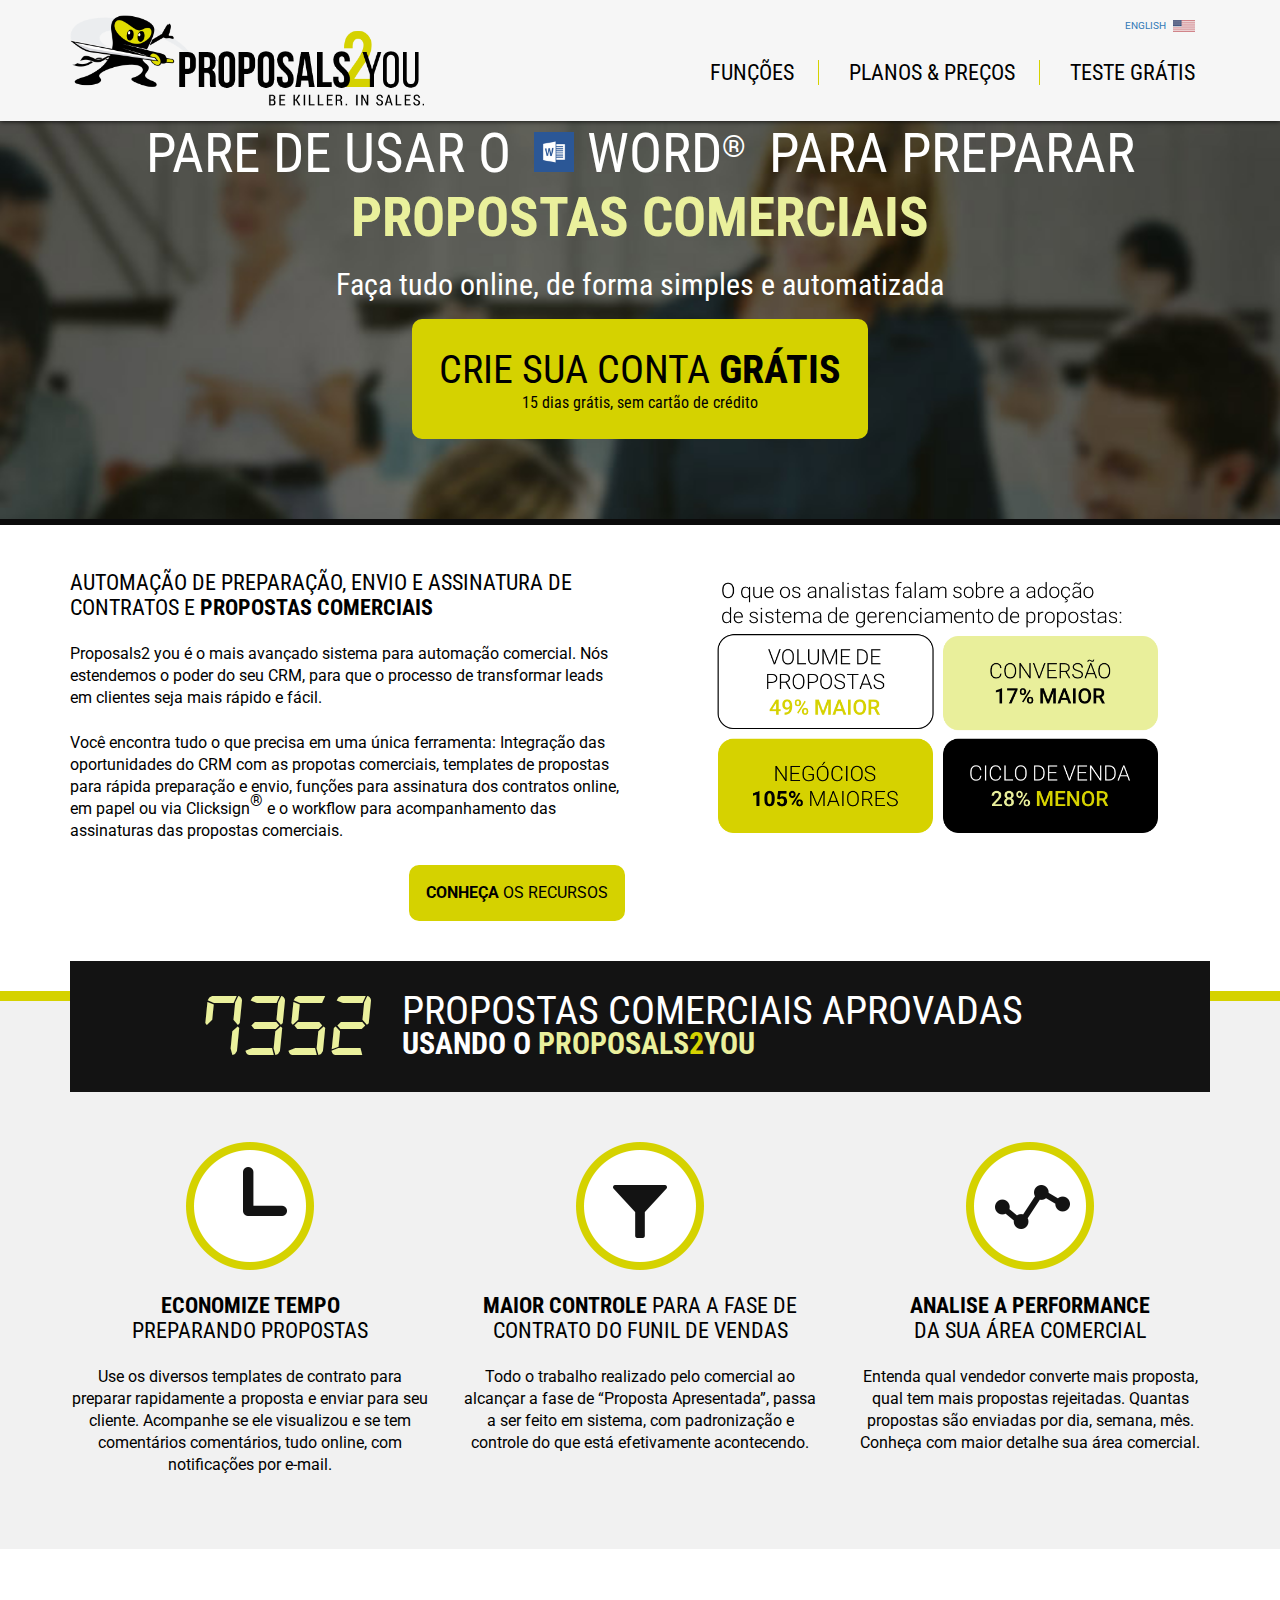
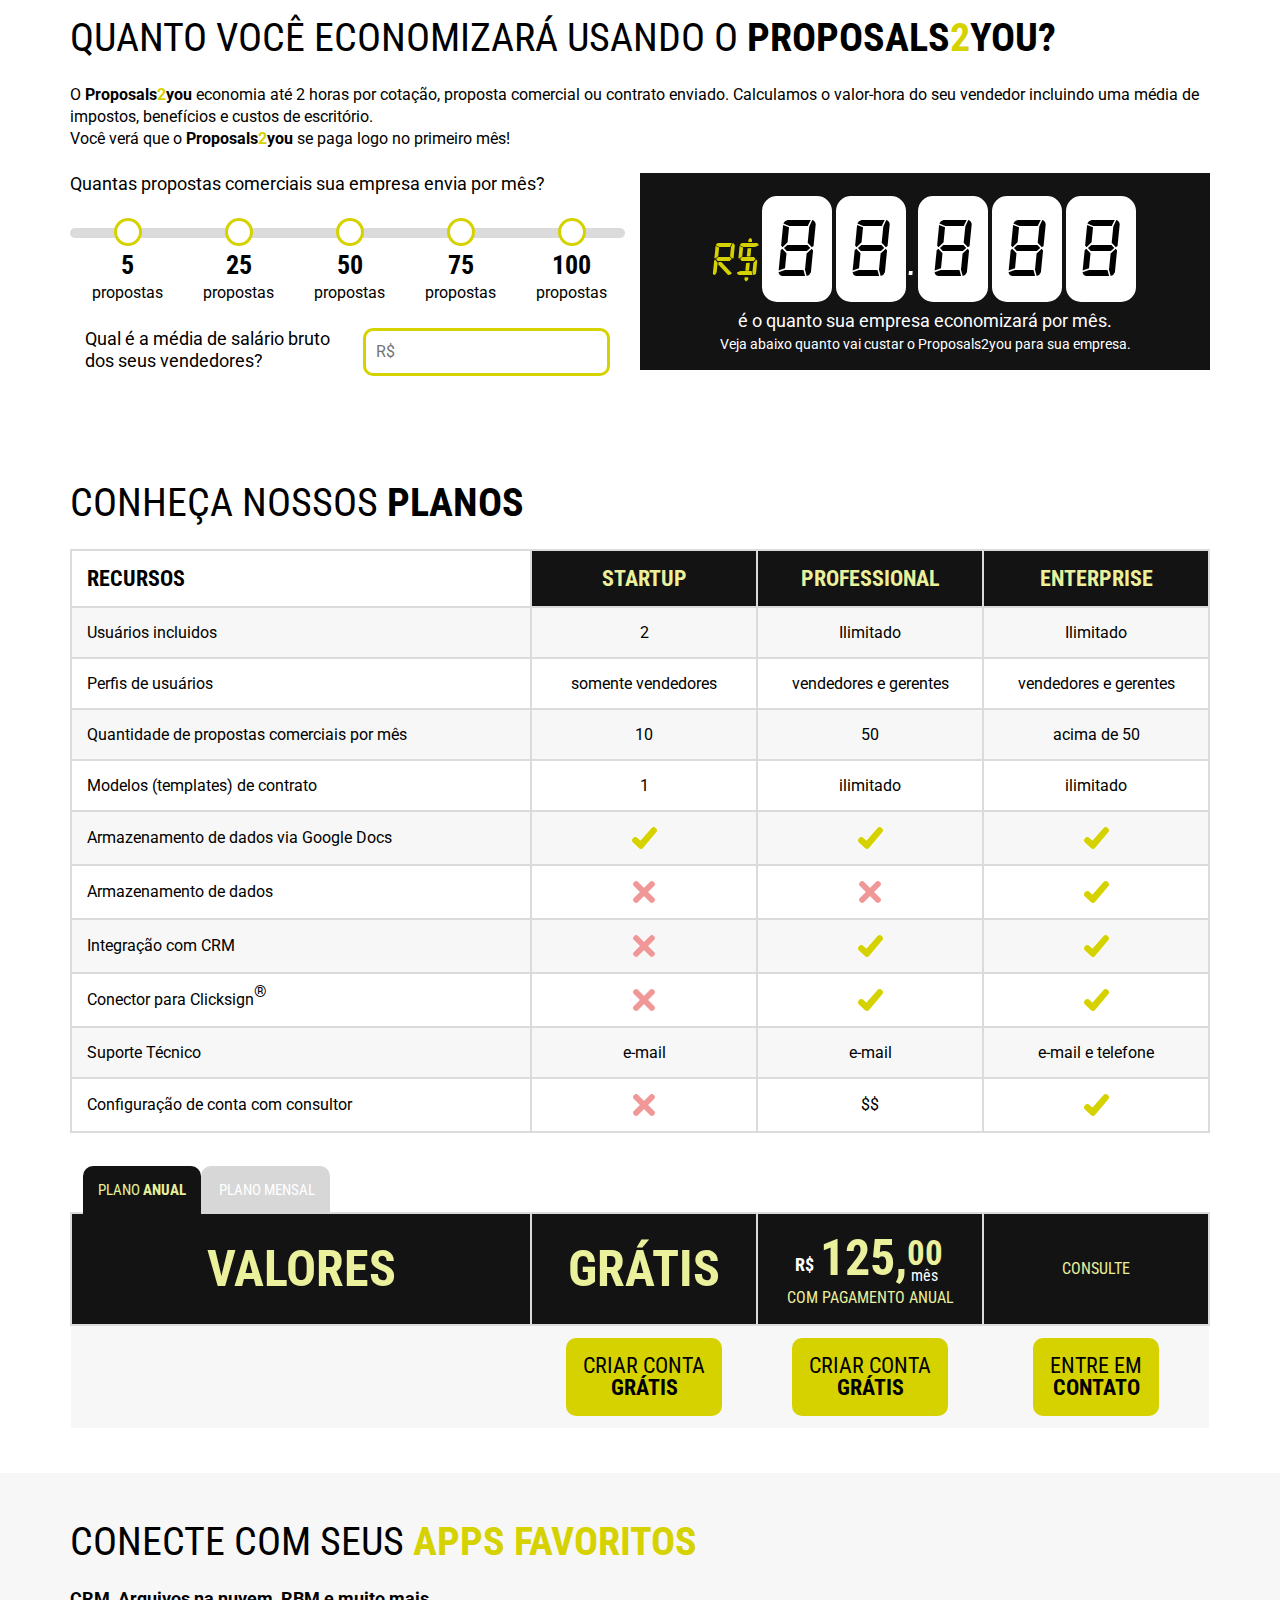
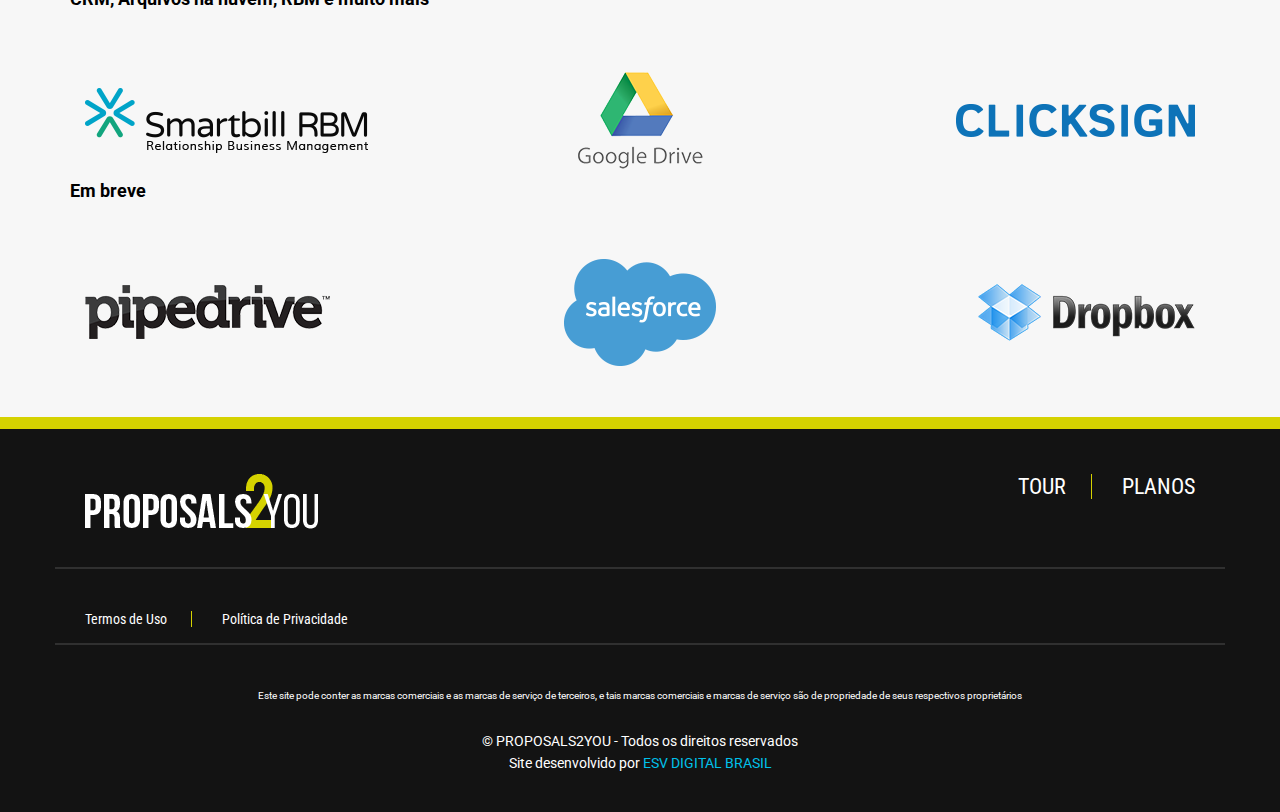
<file: index.html>
<!doctype html>
<html lang="pt-br">
<head>
<meta charset="utf-8">
<meta name="viewport" content="width=device-width, initial-scale=1.0">
<meta name="description" content="Pare de usar o Word para preparar contratos e propostas comerciais. Faça tudo online, de forma simples e automatizada">
<title>Proposals2You - Prepare e envia contratos online</title>
<link href="css/bootstrap.css" rel="stylesheet" media="screen">
<link href="css/estilo.css" rel="stylesheet" media="screen">
<link href='http://fonts.googleapis.com/css?family=Roboto+Condensed:400italic,700italic,400,700' rel='stylesheet' type='text/css'>
<link href='http://fonts.googleapis.com/css?family=Roboto:400,700' rel='stylesheet' type='text/css'>
<link rel="apple-touch-icon" sizes="57x57" href="apple-touch-icon-57x57.png">
<link rel="apple-touch-icon" sizes="60x60" href="apple-touch-icon-60x60.png">
<link rel="apple-touch-icon" sizes="72x72" href="apple-touch-icon-72x72.png">
<link rel="apple-touch-icon" sizes="76x76" href="apple-touch-icon-76x76.png">
<link rel="apple-touch-icon" sizes="114x114" href="apple-touch-icon-114x114.png">
<link rel="apple-touch-icon" sizes="120x120" href="apple-touch-icon-120x120.png">
<link rel="apple-touch-icon" sizes="144x144" href="apple-touch-icon-144x144.png">
<link rel="apple-touch-icon" sizes="152x152" href="apple-touch-icon-152x152.png">
<link rel="apple-touch-icon" sizes="180x180" href="apple-touch-icon-180x180.png">
<link rel="icon" type="image/png" href="favicon-32x32.png" sizes="32x32">
<link rel="icon" type="image/png" href="android-chrome-192x192.png" sizes="192x192">
<link rel="icon" type="image/png" href="favicon-96x96.png" sizes="96x96">
<link rel="icon" type="image/png" href="favicon-16x16.png" sizes="16x16">

<!-- TAG Google Analytics -->
<script>
  (function(i,s,o,g,r,a,m){i['GoogleAnalyticsObject']=r;i[r]=i[r]||function(){
  (i[r].q=i[r].q||[]).push(arguments)},i[r].l=1*new Date();a=s.createElement(o),
  m=s.getElementsByTagName(o)[0];a.async=1;a.src=g;m.parentNode.insertBefore(a,m)
  })(window,document,'script','//www.google-analytics.com/analytics.js','ga');

  ga('create', 'UA-65307701-1', 'auto');
  ga('send', 'pageview');

</script>

</head>

<body>
<div class="wrapper">
  <div class="topo col-xs-12">
    <div class="container deskOnly">
      <div class="row">
        <div class="col-xs-4">
          <h1><a href="index.html"><img class="img-responsive" src="img/proposals2you.png"></a></h1>
        </div>
        <div class="col-xs-8">
          <div class="col-xs-12 text-right">
             <p class="small10px bandeiras">   
            <a href="en/index.html"> ENGLISH <img src="img/eua-cor.png">  </a></p>
          </div>
          <div class="col-xs-12 text-right nav">
            <ul>

              <li class="noborder"><a href="funcoes.html">FUNÇÕES</a></li>
              <li><a href="planos.html">PLANOS & PREÇOS</a></li>
              <li><a href="http://desk.proposals2you.com" target="_blank">TESTE GRÁTIS</a></li>
            </ul>
          </div>
        </div>
      </div>
    </div>
    
<!-- Menu Mobile -->
  <div class="col-xs-12 text-center mobileHide">
            <ul class="menuMobile">
                <li class="dropdown">
                <a href="index.html#" class="dropdown-toggle" data-toggle="dropdown" role="button">MENU <span class="glyphicon glyphicon-menu-hamburger" aria-hidden="true"></span></a>
                    <ul class="dropdown-menu">
                    <li>
                      <a href="en/index.html"><img src="img/eua-cor.png"> ENGLISH</a></p></li>
                    <li><a href="index.html">HOME</a></li>
            		<li><a href="funcoes.html">TOUR</a></li>
           			<li><a href="planos.html">PLANOS</a></li>
                    </ul>
                </li>
            </ul>
    </div>
<!-- ^^ Fim menu mobile ^^ -->
    
  </div>
  
  <div class="destaque-banner">
    <div class="container bannerHome">
      <div class="banner text-center RobCond branco">
        <p class="big55px lineAuto">PARE DE USAR O <span class="msword"><img src="img/msword.png"> WORD<sup class="big30px">®</sup></span> PARA PREPARAR <strong class="creme">PROPOSTAS COMERCIAIS</strong></p>
        <p class="big30px top25">Faça tudo online, de forma simples e automatizada</p>
        <p class="top50 botao-banner lineAuto"><a href="http://desk.proposals2you.com"><span class="big40px">CRIE SUA CONTA <strong>GRÁTIS</strong></span><br>
          15 dias grátis, sem cartão de crédito</a></p>
      </div>
    </div>
  </div>
  <div class="conteudo-bloco1">
    <div class="container">
      <div class="row">
        <div class="col-sm-6">
          <h2 class="big22px">AUTOMAÇÃO DE PREPARAÇÃO, ENVIO E ASSINATURA DE CONTRATOS E <strong>PROPOSTAS COMERCIAIS</strong></h2>
          <p>Proposals2 you é o mais avançado sistema para automação comercial. Nós estendemos o poder do seu CRM, para que o processo de transformar leads em clientes seja mais rápido e fácil.</p>
          <p>Você encontra tudo o que precisa em uma única ferramenta: Integração das oportunidades do CRM com as propotas comerciais, templates de propostas para rápida preparação e envio, funções para assinatura dos contratos online, em papel ou via Clicksign<sup>®</sup> e o workflow para acompanhamento das assinaturas das propostas comerciais.</p>
          <div class="text-right centered respMobile">
            <p class="botao-banner botao-menor"><a href="funcoes.html"><strong>CONHEÇA</strong> OS RECURSOS</a></p>
          </div>
        </div>
        <div class="col-sm-6">
          <p><img class="img-responsive center-block" src="img/banner-home.png" width="450"></p>  
        </div>
      </div>
    </div>
    <div class="bloco-contador">
      <div class="container">
        <div class="row padding15">
          <div class="col-xs-12 contador-bg">
            <div class="col-md-2 col-md-offset-1">
              <p class="fonteDigital creme big90px contadorNumeral">7352</p>
            </div>
            <div class="col-md-8">
              <p class="big40px branco RobCond marginZero contadorProposta">PROPOSTAS COMERCIAIS APROVADAS <strong class="big30px">USANDO O <span class="creme">PROPOSALS<span class="amarelo">2</span>YOU</span></strong></p>
            </div>
          </div>
        </div>
        <div class="row">
          <div class="col-sm-4 blocos-3">
            <p><img src="img/relogio.png"></p>
            <h3 class="big22px"><strong>ECONOMIZE TEMPO</strong><br>
              PREPARANDO PROPOSTAS</h3>
            <p>Use os diversos templates de contrato para preparar rapidamente a proposta e enviar para seu cliente. Acompanhe se ele visualizou e se tem comentários comentários, tudo online, com notificações por e-mail.</p>
          </div>
          <div class="col-sm-4 blocos-3">
            <p><img src="img/funil.png"></p>
            <h3 class="big22px"><strong>MAIOR CONTROLE</strong> PARA A FASE DE CONTRATO DO FUNIL DE VENDAS</h3>
            <p>Todo o trabalho realizado pelo comercial ao alcançar a fase de “Proposta Apresentada”, passa a ser feito em sistema, com padronização e controle do que está efetivamente acontecendo.</p>
          </div>
          <div class="col-sm-4 blocos-3">
            <p><img src="img/grafico.png"></p>
            <h3 class="big22px"><strong>ANALISE A PERFORMANCE<br>
              </strong> DA SUA ÁREA COMERCIAL</h3>
            <p>Entenda qual vendedor converte mais proposta, qual tem mais propostas rejeitadas. Quantas propostas são enviadas por dia, semana, mês.  Conheça com maior detalhe sua área comercial.</p>
          </div>
        </div>
      </div>
    </div>
  </div>
  <div class="bloco-economia">
    <div class="container">
      <div class="row padding15">
        <h2 class="big40px">QUANTO VOCÊ ECONOMIZARÁ USANDO O <strong>PROPOSALS<span class="amarelo">2</span>YOU?</strong></h2>
        <p>O <strong>Proposals<span class="amarelo">2</span>you</strong> economia até 2 horas por cotação, proposta comercial ou contrato enviado. Calculamos o valor-hora do seu vendedor incluindo uma média de impostos, benefícios e custos de escritório.<br>
          Você verá que o <strong>Proposals<span class="amarelo">2</span>you</strong> se paga logo no primeiro mês!</p>
        <div class="col-md-6 noPleft">
          <p class="big18px">Quantas propostas comerciais sua empresa envia por mês?</p>
          <table width="100%" border="0" class="tabela-economia">
            <tr>
              <td align="center" class="pontaEsquerda"><p class="big14px;">
                  <input id="radio1" type="radio" name="radio" value="1">
                  <label for="radio1"><span><span></span></span><br>
                    <strong class="big26px RobCond">5</strong><br>
                    propostas</label>
                </p></td>
              <td align="center"><p class="big14px;">
                  <input id="radio2" type="radio" name="radio" value="2">
                  <label for="radio2"><span><span></span></span><br>
                    <strong class="big26px RobCond">25</strong><br>
                    propostas</label>
                </p></td>
              <td align="center"><p class="big14px;">
                  <input id="radio3" type="radio" name="radio" value="3">
                  <label for="radio3"><span><span></span></span><br>
                    <strong class="big26px RobCond">50</strong><br>
                    propostas</label>
                </p></td>
              <td align="center"><p class="big14px;">
                  <input id="radio4" type="radio" name="radio" value="4">
                  <label for="radio4"><span><span></span></span><br>
                    <strong class="big26px RobCond">75</strong><br>
                    propostas</label>
                </p></td>
              <td align="center" class="pontaDireita"><p class="big14px;">
                  <input id="radio5" type="radio" name="radio" value="5">
                  <label for="radio5"><span><span></span></span><br>
                    <strong class="big26px RobCond">100</strong><br>
                    propostas</label>
                </p></td>
            </tr>
          </table>
          <div class="row">
            <div class="col-md-6">
              <p class="big18px">Qual é a média de salário bruto dos seus vendedores?</p>
            </div>
            <div class="col-md-6">
              <p>
                <input id="valor" type="text" class="inputSalario" placeholder="R$">
              </p>
            </div>
          </div>
        </div>
        <div class="col-md-6 painelResultado text-center">
          <p class="big18px ">
          <p class="text-center fonteDigital"><span class="amarelo big50px">R$</span><span class="numPreco">8</span><span class="numPreco">8</span><span class="branco big50px">.</span><span class="numPreco">8</span><span class="numPreco">8</span><span class="numPreco">8</span></p>
          <p class="big18px branco noMargin">é o quanto sua empresa economizará por mês.<br>
            <span class="big14px ">Veja abaixo quanto vai custar o Proposals2you para sua empresa.</span></p>
        </div>
      </div>
    </div>
  </div>
  <div class="planos">
    <div class="container">
      <div class="row padding15">
        <h2 class="big40px">CONHEÇA NOSSOS <strong>PLANOS</strong></h2>
        <div class="mobileHide">
<table width="100%" border="0" class="planosMobileTable">
            <tr>
              <td colspan="2" align="center" valign="middle" bgcolor="#131313"><strong class="creme big22px">STARTUP</strong></td>
            </tr>
            <tr>
              <td width="50%" align="right" valign="middle"><strong>Usuários incluídos:</strong></td>
              <td width="50%" align="left" valign="middle">2</td>
            </tr>
            <tr>
              <td align="right" valign="middle" bgcolor="#F7F7F7"><strong>Perfis de usuários:</strong></td>
              <td align="left" valign="middle" bgcolor="#F7F7F7">somente vendedores</td>
            </tr>
            <tr>
              <td align="right" valign="middle"><strong>Quantidade de propostas comerciais enviadas por mês:</strong></td>
              <td align="left" valign="middle">10</td>
            </tr>
            <tr>
              <td align="right" valign="middle" bgcolor="#F7F7F7"><strong>Modelos (templates) de contrato:</strong></td>
              <td align="left" valign="middle" bgcolor="#F7F7F7">1</td>
            </tr>
            <tr>
              <td align="right" valign="middle"><strong>Armazenamento de dados via Google Docs:</strong></td>
              <td align="left" valign="middle"><img src="img/check.gif"></td>
            </tr>
            <tr>
              <td align="right" valign="middle" bgcolor="#F7F7F7"><strong>Armazenamento de dados:</strong></td>
              <td align="left" valign="middle" bgcolor="#F7F7F7"><img src="img/none.gif"></td>
            </tr>
            <tr>
              <td align="right" valign="middle"><strong>Integração com CRM:</strong></td>
              <td align="left" valign="middle"><img src="img/none.gif"></td>
            </tr>
            <tr>
              <td align="right" valign="middle" bgcolor="#F7F7F7"><strong>Conector para Clicksign:</strong></td>
              <td align="left" valign="middle" bgcolor="#F7F7F7"><img src="img/none.gif"></td>
            </tr>
            <tr>
              <td align="right" valign="middle"><strong>Suporte Técnico:</strong></td>
              <td align="left" valign="middle">e-mail</td>
            </tr>
            <tr>
             <td align="right" valign="middle" bgcolor="#F7F7F7"><strong>Configuração de conta com consultor:</strong></td>
             <td align="left" valign="middle" bgcolor="#F7F7F7"><img src="img/none.gif"></td>
            </tr>
            <tr>
              <td align="right" valign="middle" bgcolor="#F7F7F7"><strong><strong>PLANO MENSAL:</strong></strong></td>
              <td align="left" valign="middle" bgcolor="#F7F7F7"><strong>GRÁTIS</strong></td>
            </tr>
            <tr>
              <td colspan="2" align="center" valign="middle"><p class="botao-banner botao-menor big22px"><a href="http://desk.proposals2you.com">CRIAR CONTA <strong>GRÁTIS</strong></a></p></td>
            </tr>
          </table>
          <br>
          <table width="100%" border="0" class="planosMobileTable">
            <tr>
              <td colspan="2" align="center" valign="middle" bgcolor="#131313"><strong class="creme big22px">PROFESSIONAL</strong></td>
            </tr>
            <tr>
              <td width="50%" align="right" valign="middle"><strong>Usuários incluídos:</strong></td>
              <td width="50%" align="left" valign="middle">ilimitado</td>
            </tr>
            <tr>
              <td align="right" valign="middle" bgcolor="#F7F7F7"><strong>Perfis de usuários:</strong></td>
              <td align="left" valign="middle" bgcolor="#F7F7F7">somente vendedores e gerentes</td>
            </tr>
            <tr>
              <td align="right" valign="middle"><strong>Quantidade de propostas comerciais enviadas por mês:</strong></td>
              <td align="left" valign="middle">50</td>
            </tr>
            <tr>
              <td align="right" valign="middle" bgcolor="#F7F7F7"><strong>Modelos (templates) de contrato:</strong></td>
              <td align="left" valign="middle" bgcolor="#F7F7F7">ilimitado</td>
            </tr>
            <tr>
              <td align="right" valign="middle"><strong>Armazenamento de dados via Google Docs:</strong></td>
              <td align="left" valign="middle"><img src="img/check.gif"></td>
            </tr>
            <tr>
              <td align="right" valign="middle" bgcolor="#F7F7F7"><strong>Armazenamento de dados:</strong></td>
              <td align="left" valign="middle" bgcolor="#F7F7F7"><img src="img/none.gif"></td>
            </tr>
            <tr>
              <td align="right" valign="middle"><strong>Integração com CRM:</strong></td>
              <td align="left" valign="middle"><img src="img/check.gif"></td>
            </tr>
            <tr>
              <td align="right" valign="middle" bgcolor="#F7F7F7"><strong>Conector para Clicksign:</strong></td>
              <td align="left" valign="middle" bgcolor="#F7F7F7"><img src="img/check.gif"></td>
            </tr>
            <tr>
              <td align="right" valign="middle"><strong>Suporte Técnico:</strong></td>
              <td align="left" valign="middle">e-mail</td>
            </tr>
            <tr>
             <td align="right" valign="middle" bgcolor="#F7F7F7"><strong>Configuração de conta com consultor:</strong></td>
             <td align="left" valign="middle"bgcolor="#F7F7F7">$$</td>
            </tr>
            <tr>
              <td align="right" valign="middle"><strong><strong>PLANO ANUAL:</strong></strong></td>
              <td align="left" valign="middle"><strong>R$ 125,00 / mês com pagamento anual</strong></td>
            </tr>
            <tr>
              <td align="right" valign="middle" bgcolor="#F7F7F7"><strong><strong>PLANO MENSAL:</strong></strong></td>
              <td align="left" valign="middle" bgcolor="#F7F7F7"><strong>R$ 150,00 / mês com pagamento mensal</strong></td>
            </tr>
            <tr>
              <td colspan="2" align="center" valign="middle"><p class="botao-banner botao-menor big22px"><a href="http://desk.proposals2you.com">CRIAR CONTA <strong>GRÁTIS</strong></a></p></td>
            </tr>

          </table>
          <br>
          <table width="100%" border="0" class="planosMobileTable">
            <tr>
              <td colspan="2" align="center" valign="middle" bgcolor="#131313"><strong class="creme big22px">ENTERPRISE</strong></td>
            </tr>
            <tr>
              <td width="50%" align="right" valign="middle"><strong>Usuários incluídos:</strong></td>
              <td width="50%" align="left" valign="middle">ilimitado</td>
            </tr>
            <tr>
              <td align="right" valign="middle" bgcolor="#F7F7F7"><strong>Perfis de usuários:</strong></td>
              <td align="left" valign="middle" bgcolor="#F7F7F7">somente vendedores e gerentes</td>
            </tr>
            <tr>
              <td align="right" valign="middle"><strong>Quantidade de propostas comerciais enviadas por mês:</strong></td>
              <td align="left" valign="middle">acima de 50</td>
            </tr>
            <tr>
              <td align="right" valign="middle" bgcolor="#F7F7F7"><strong>Modelos (templates) de contrato:</strong></td>
              <td align="left" valign="middle" bgcolor="#F7F7F7">ilimitado</td>
            </tr>
            <tr>
              <td align="right" valign="middle"><strong>Armazenamento de dados via Google Docs:</strong></td>
              <td align="left" valign="middle"><img src="img/check.gif"></td>
            </tr>
            <tr>
              <td align="right" valign="middle" bgcolor="#F7F7F7"><strong>Armazenamento de dados:</strong></td>
              <td align="left" valign="middle" bgcolor="#F7F7F7"><img src="img/check.gif"></td>
            </tr>
            <tr>
              <td align="right" valign="middle"><strong>Integração com CRM:</strong></td>
              <td align="left" valign="middle"><img src="img/check.gif"></td>
            </tr>
            <tr>
              <td align="right" valign="middle" bgcolor="#F7F7F7"><strong>Conector para Clicksign:</strong></td>
              <td align="left" valign="middle" bgcolor="#F7F7F7"><img src="img/check.gif"></td>
            </tr>
            <tr>
              <td align="right" valign="middle"><strong>Suporte Técnico:</strong></td>
              <td align="left" valign="middle">e-mail e telefone</td>
            </tr>
            <tr>
             <td align="right" valign="middle" bgcolor="#F7F7F7"><strong>Configuração de conta com consultor:</strong></td>
              <td align="left" valign="middle"><img src="img/check.gif"></td>
            </tr>
            <tr>
              <td align="right" valign="middle"><strong><strong>PLANO ANUAL:</strong></strong></td>
              <td align="left" valign="middle"><strong>CONSULTE</strong></td>
            </tr>
            
            <tr>
              <td colspan="2" align="center" valign="middle"><p class="botao-banner botao-menor big22px"><a href="mailto:sales@proposals2you.com?Subject=Gostaria de obter informações sobre o plano Enterprise">ENTRE EM <strong>CONTATO</strong></a></p></td>
            </tr>
          </table>
        </div>

         <table width="100%" border="0" class="tabelaPlanos deskOnly">
          <tr class="RobCond big22px">
            <td><strong >RECURSOS</strong></td>
            <td width="226" align="center" bgcolor="#131313"><strong class="creme">STARTUP</strong></td>
            <td width="226" align="center" bgcolor="#131313"><strong class="creme">PROFESSIONAL</strong></td>
            <td width="226" align="center" bgcolor="#131313"><strong class="creme">ENTERPRISE</strong></td>
          </tr>
          <tr>
            <td bgcolor="#F7F7F7">Usuários incluidos</td>
            <td align="center" bgcolor="#F7F7F7">2</td>
            <td align="center" bgcolor="#F7F7F7">Ilimitado</td>
            <td align="center" bgcolor="#F7F7F7">Ilimitado</td>
          </tr>
          <tr>
            <td>Perfis de usuários</td>
            <td align="center">somente vendedores</td>
            <td align="center">vendedores e gerentes</td>
            <td align="center">vendedores e gerentes</td>
          </tr>
          <tr>
            <td bgcolor="#F7F7F7">Quantidade de propostas comerciais por mês</td>
            <td align="center" bgcolor="#F7F7F7">10</td>
            <td align="center" bgcolor="#F7F7F7">50</td>
            <td align="center" bgcolor="#F7F7F7">acima de 50</td>
          </tr>
          <tr>
            <td>Modelos (templates) de contrato</td>
            <td align="center">1</td>
            <td align="center">ilimitado</td>
            <td align="center">ilimitado</td>
          </tr>
          <tr>
            <td bgcolor="#F7F7F7">Armazenamento de dados via Google Docs</td>
            <td align="center" bgcolor="#F7F7F7"><img src="img/check.gif"></td>
            <td align="center" bgcolor="#F7F7F7"><img src="img/check.gif"></td>
             <td align="center" bgcolor="#F7F7F7"><img src="img/check.gif"></td>
          </tr>
          <tr>
            <td>Armazenamento de dados</td>
            <td align="center"><img src="img/none.gif"></td>
            <td align="center"><img src="img/none.gif"></td>
            <td align="center"><img src="img/check.gif"></td>
          </tr>

          <tr>
            <td bgcolor="#F7F7F7">Integração com CRM</td>
            <td align="center" bgcolor="#F7F7F7"><img src="img/none.gif"></td>
            <td align="center" bgcolor="#F7F7F7"><img src="img/check.gif"></td>
            <td align="center" bgcolor="#F7F7F7"><img src="img/check.gif"></td>
          </tr>
          <tr>
            <td>Conector para Clicksign<sup>®</sup></td>
            <td align="center"><img src="img/none.gif"></td>
            <td align="center"><img src="img/check.gif"></td>
            <td align="center"><img src="img/check.gif"></td>
          </tr>          
          <tr>
            <td bgcolor="#F7F7F7">Suporte Técnico</td>
            <td align="center" bgcolor="#F7F7F7">e-mail</td>
            <td align="center" bgcolor="#F7F7F7">e-mail</td>
            <td align="center" bgcolor="#F7F7F7">e-mail e telefone</td>
          </tr>
          <tr>
            <td>Configuração de conta com consultor</td>
            <td align="center"><img src="img/none.gif"></td>
            <td align="center">$$</td>
            <td align="center"><img src="img/check.gif"></td>
          </tr>
        </table>
      </div>
    </div>
  </div>
  <div class="plano-selecao">
    <div class="container">
      <div class="row padding15">
      <table width="100%" border="0" class="tabelaPlanos deskOnly">
          <tr class="RobCond big22px">
            <td valign="bottom" class="tableSemBorda"><a id="planoAnual" class="aba-ativa" href="index.html#null">PLANO <strong>ANUAL</strong></a><a id="planoMensal" class="aba-inativa" href="index.html#null"> PLANO MENSAL</a></td>
            <td class="tableSemBorda" width="226" align="center" bgcolor="#FFFFFF">&nbsp;</td>
            <td class="tableSemBorda" width="226" align="center" bgcolor="#FFFFFF">&nbsp;</td>
            <td class="tableSemBorda"width="226" align="center" bgcolor="#FFFFFF">&nbsp;</td>
          </tr>
          <tr class="RobCond creme tabAnual">
            <td align="center" valign="middle" bgcolor="#131313"><p class="big50px lineAuto noMargin"><strong>VALORES</strong></p></td>
            <td align="center" valign="middle" bgcolor="#131313"><p class="big50px lineAuto noMargin"><strong>GRÁTIS</strong></p></td>
            <td bgcolor="#131313" class="espacoPreco"><div class="blocoPreco">
                <p class="lineAuto noMargin"><span class="reais">R$</span><span class="preço">125,</span><span class="centavos">00</span><span class="mes">mês</span></p>
              </div>
              <p class="text-center noMargin">COM PAGAMENTO ANUAL</p></td>
            <td bgcolor="#131313" class="espacoPreco"><div class="blocoPreco2">
                <p class="text-center noMargin"><span></span>CONSULTE</span></p>
              </div>
              </td>
          </tr>
          <tr class="RobCond creme tabMensal">
            <td align="center" valign="middle" bgcolor="#131313"><p class="big50px lineAuto noMargin"><strong>VALORES</strong></p></td>
            <td align="center" valign="middle" bgcolor="#131313"><p class="big50px lineAuto noMargin"><strong>GRÁTIS</strong></p></td>
            <td bgcolor="#131313" class="espacoPreco"><div class="blocoPreco">
                <p class="lineAuto noMargin"><span class="reais">R$</span><span class="preço">150,</span><span class="centavos">00</span><span class="mes">mês</span></p>
              </div>
              <p class="text-center noMargin">COM PAGAMENTO MENSAL</p></td>
            <td bgcolor="#131313" class="espacoPreco"><div class="blocoPreco2">
                 <p class="text-center noMargin"><span></span>CONSULTE</span></p>
              </div>
              </td>
          </tr>
          <tr class="RobCond creme tabAnual">
            <td align="center" bgcolor="#f7f7f7" class="tableSemBorda">&nbsp;</td>
            <td align="center" bgcolor="#f7f7f7" class="tableSemBorda"><p class="botao-banner botao-menor big22px"><a href="http://desk.proposals2you.com">CRIAR CONTA <br>
                <strong>GRÁTIS</strong></a></p></td>
            <td align="center" bgcolor="#f7f7f7" class="tableSemBorda"><p class="botao-banner botao-menor big22px"><a href="http://desk.proposals2you.com">CRIAR CONTA <br>
                <strong>GRÁTIS</strong></a></p></td>
            <td align="center" bgcolor="#f7f7f7" class="tableSemBorda"><p class="botao-banner botao-menor big22px"><a href="mailto:sales@proposals2you.com?Subject=Gostaria de obter informações sobre o plano Enterprise">ENTRE EM<br>
                <strong>CONTATO</strong></a></p></td>
          </tr>
          <tr class="RobCond creme tabMensal">
            <td align="center" bgcolor="#f7f7f7" class="tableSemBorda">&nbsp;</td>
            <td align="center" bgcolor="#f7f7f7" class="tableSemBorda"><p class="botao-banner botao-menor big22px"><a href="http://desk.proposals2you.com">CRIAR CONTA <br>
                <strong>GRÁTIS</strong></a></p></td>
            <td align="center" bgcolor="#f7f7f7" class="tableSemBorda"><p class="botao-banner botao-menor big22px"><a href="http://desk.proposals2you.com">CRIAR CONTA <br>
                <strong>GRÁTIS  </strong></a></p></td>
            <td align="center" bgcolor="#f7f7f7" class="tableSemBorda"><p class="botao-banner botao-menor big22px"><a href="mailto:sales@proposals2you.com?Subject=Gostaria de obter informações sobre o plano Enterprise">ENTRE EM<br>
                <strong>CONTATO</strong></a></p></td>
          </tr>
        </table>
      </div>
    </div>
  </div>
  <div class="bloco-apps">
    <div class="container">
      <div class="row padding15">
        <h2 class="big40px">CONECTE COM SEUS <strong class="amarelo">APPS FAVORITOS</strong></h2>
        <p class="big18px"><strong>CRM, Arquivos na nuvem, RBM e muito mais</strong></p>
        <div class="row top50">
          <div class="col-sm-4 boxApp">
            <p class="text-left"><img src="img/smartbill.png"></p>
          </div>
          <div class="col-sm-4 boxApp">
            <p class="text-center"><img src="img/google-drive.png"></p>
          </div>
          <div class="col-sm-4 boxApp">
            <p class="text-right"><img src="img/clicksign.png"></p>
          </div>
        </div>
        <p class="big18px"><strong>Em breve</strong></p>
        <div class="row top50">
          <div class="col-sm-4 boxApp">
            <p class="text-left"><img src="img/pipedrive.png"></p>
          </div>
          <div class="col-sm-4 boxApp">
            <p class="text-center"><img src="img/salesforce.png"></p>
          </div>
          <div class="col-sm-4 boxApp">
            <p class="text-right"><img src="img/dropbox.png"></p>
          </div>
        </div>
      </div>
    </div>
  </div>
  <!--   <div class="bloco-clientes">
    <div class="container">
      <div class="row padding15">
        <h2 class="big40px">DEZENAS DE CLIENTES <strong class="amarelo">FELIZES</strong></h2>
        <div class="row top50">
          <div class="col-md-6 noPleft imgClientes">
            <div class="row">
              <div class="col-sm-4 noPleft">
                <p><img src="img/cliente1.png"></p>
              </div>
              <div class="col-sm-4 noPleft">
                <p><img src="img/cliente2.png"></p>
              </div>
              <div class="col-sm-4 noPleft">
                <p><img src="img/cliente3.png"></p>
              </div>
            </div>
            <div class="row top25">
              <div class="col-sm-4 noPleft">
                <p><img src="img/cliente3.png"></p>
              </div>
              <div class="col-sm-4 noPleft">
                <p><img src="img/cliente1.png"></p>
              </div>
              <div class="col-sm-4 noPleft">
                <p><img src="img/cliente2.png"></p>
              </div>
            </div>
            <div class="row top25">
              <div class="col-sm-4 noPleft">
                <p><img src="img/cliente1.png"></p>
              </div>
              <div class="col-sm-4 noPleft">
                <p><img src="img/cliente2.png"></p>
              </div>
              <div class="col-sm-4 noPleft">
                <p><img src="img/cliente3.png"></p>
              </div>
            </div>
          </div>
        -->
 <!--          <div class="col-md-6">
            <div class="row">
              <div class="col-md-2">
                <p><img src="img/foto.png"></p>
              </div>
             <div class="col-md-10 depoimento">
                <p class="depoName"><strong class="big26px">Fulano da Silva</strong> <span class="amarelo big18px">- Empresa</span></p>
                <p class="big12px lineAuto">“Cobrar mensalmente mais de XXXX mil clientes, com valores diferentes a cada mês, regras diferentes para cada um deles e manter a inadimplência sob controle não é uma tarefa simples.“</p>
              </div>
            </div>
            <div class="row top25">
              <div class="col-md-2">
                <p><img src="img/foto.png"></p>
              </div>
              <div class="col-md-10 depoimento">
                <p class="depoName"><strong class="big26px">Fulano da Silva</strong> <span class="amarelo big18px">- Empresa</span></p>
                <p class="big12px lineAuto">“Cobrar mensalmente mais de XXXX mil clientes, com valores diferentes a cada mês, regras diferentes para cada um deles e manter a inadimplência sob controle não é uma tarefa simples.“</p>
              </div>
            </div>
          </div> -->
        </div>
      </div>
    </div>
  </div>
  <div class="rodape">
    <div class="container">
      <div class="row padding15">
        <div class="col-md-9">
          <h2 class="big40px"><img src="img/logo-branco.png"></h2>
        </div>
        <div class="col-md-3">
          <ul class="text-right">
            <li class="primeiro"><a href="funcoes.html">TOUR  </a></li>
            <li><a href="planos.html">PLANOS</a></li>
          </ul>
        </div>
      </div>
      <div class="row padding15 borderTop">
        <div class="col-md-7">
           <ul class="menuFooter">
           <li class="primeiro"><a href="termosdeuso.html">Termos de Uso</a></li>
             <li><a href="politicaprivacidade.html">Política de Privacidade</a></li>
<!--            <li><a href="index.html#">menu futuro 3</a></li>
            <li><a href="index.html#">menu futuro 4</a></li>
 -->         </ul>
        </div>
<!--        <div class="col-md-5 redes">
          <p class="text-right"><img src="img/twitter.png"> <img src="img/facebook.png"> <img src="img/linkedin.png"> <img src="img/printerest.png"></p>
        </div>  -->
      </div>
      <div class="row padding15 borderTop">
      	<div class="col-md-12 text-center">
        	<p class="small10px branco">Este site pode conter as marcas comerciais e as marcas de serviço de terceiros, e tais marcas comerciais e marcas de serviço são de propriedade de seus respectivos proprietários</p>
        </div>
        <div class="col-md-12">
          <p class="branco big14px text-center">© PROPOSALS2YOU - Todos os direitos reservados<br>
            Site desenvolvido por <span class="azul">ESV DIGITAL BRASIL</span></p>
        </div>
      </div>
    </div>
  </div>
</div>
</div>
<script src="js/jquery-1.11.3.min.js"></script> 
<script src="js/bootstrap.min.js"></script> 
<script src="js/scripts.js"></script>
</body>
</html>
</file>
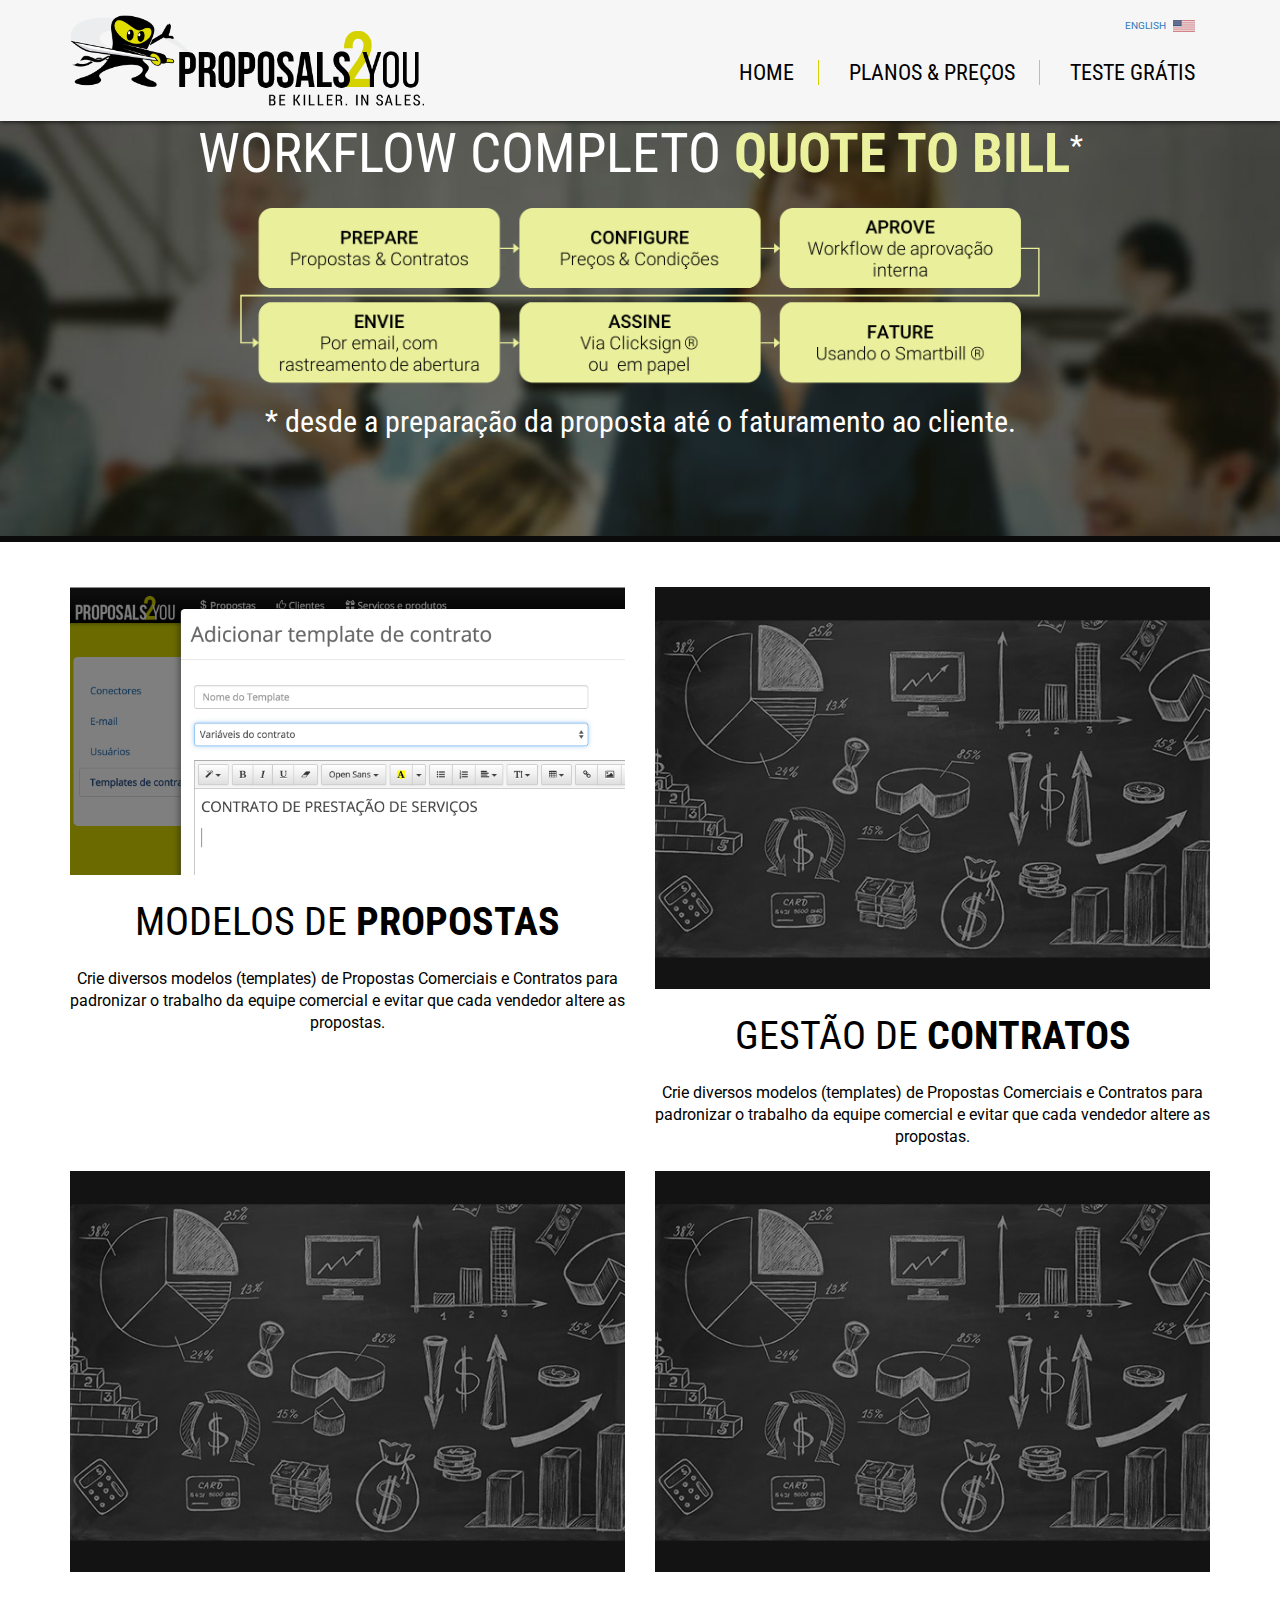
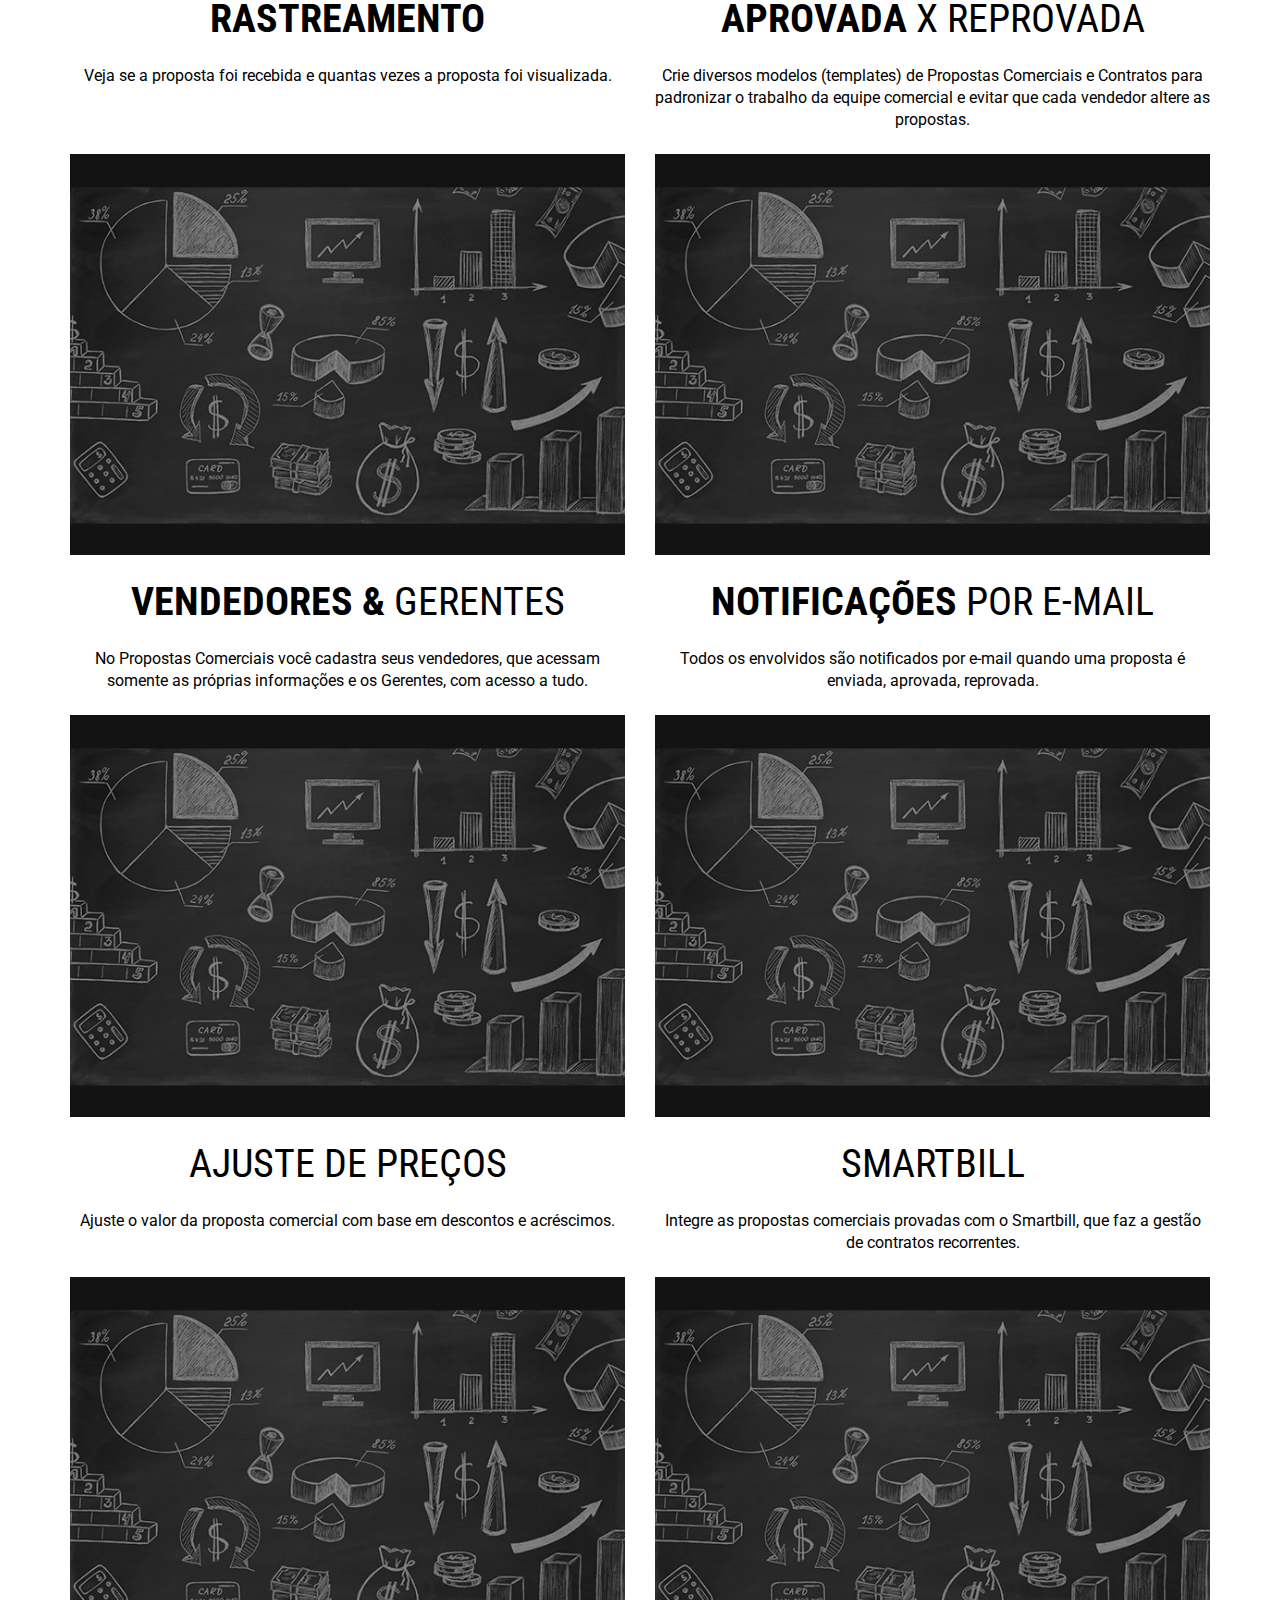
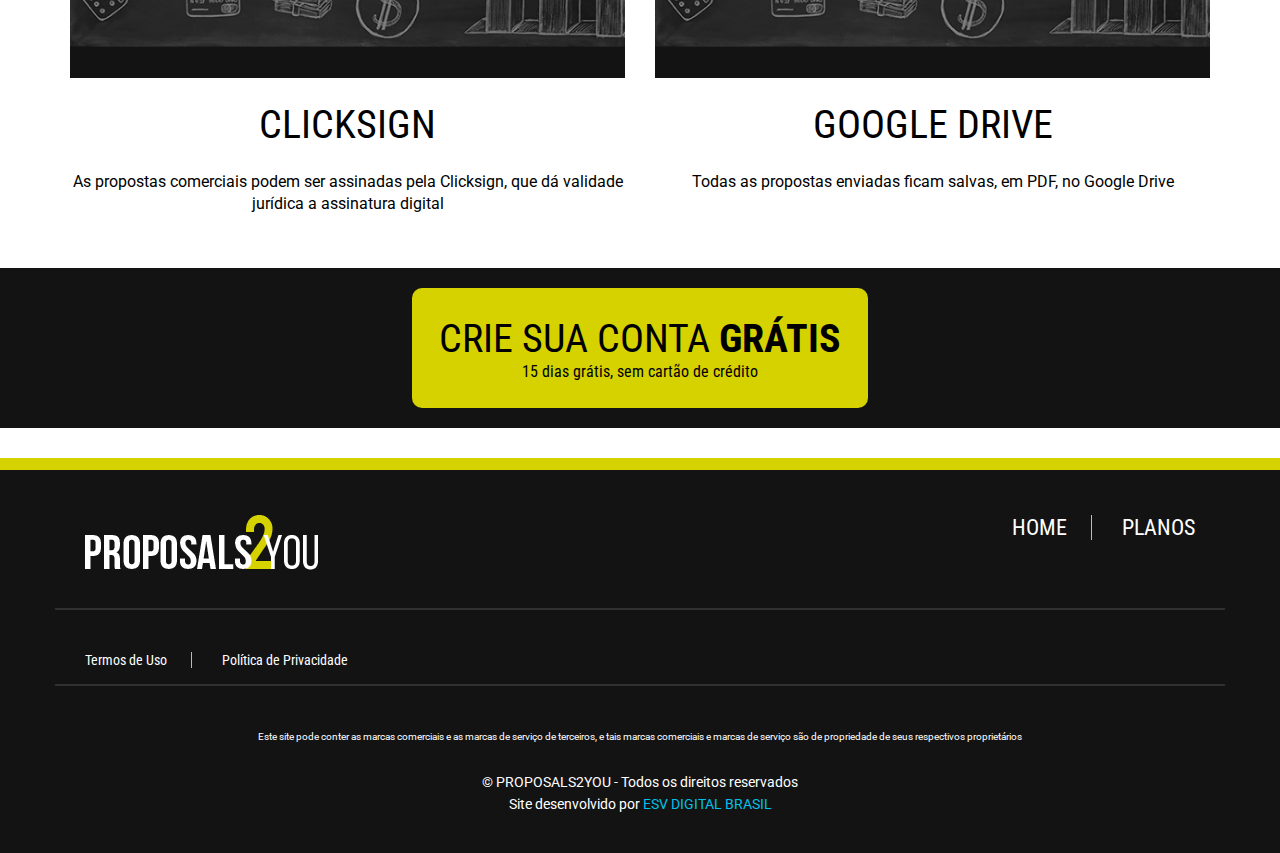
<file: funcoes.html>
<!doctype html>
<html lang="pt-br">
<head>
<meta charset="utf-8">
<meta name="viewport" content="width=device-width, initial-scale=1.0">
<meta name="description" content="Prepare e envia propostas comerciais e contratos online. Conheça todas as funções.">
<title>Proposals2You - Conheça as funções</title>
<link href="css/bootstrap.css" rel="stylesheet" media="screen">
<link href="css/estilo.css" rel="stylesheet" media="screen">
<link href='http://fonts.googleapis.com/css?family=Roboto+Condensed:400italic,700italic,400,700' rel='stylesheet' type='text/css'>
<link href='http://fonts.googleapis.com/css?family=Roboto:400,700' rel='stylesheet' type='text/css'>
<link rel="apple-touch-icon" sizes="57x57" href="apple-touch-icon-57x57.png">
<link rel="apple-touch-icon" sizes="60x60" href="apple-touch-icon-60x60.png">
<link rel="apple-touch-icon" sizes="72x72" href="apple-touch-icon-72x72.png">
<link rel="apple-touch-icon" sizes="76x76" href="apple-touch-icon-76x76.png">
<link rel="apple-touch-icon" sizes="114x114" href="apple-touch-icon-114x114.png">
<link rel="apple-touch-icon" sizes="120x120" href="apple-touch-icon-120x120.png">
<link rel="apple-touch-icon" sizes="144x144" href="apple-touch-icon-144x144.png">
<link rel="apple-touch-icon" sizes="152x152" href="apple-touch-icon-152x152.png">
<link rel="apple-touch-icon" sizes="180x180" href="apple-touch-icon-180x180.png">
<link rel="icon" type="image/png" href="favicon-32x32.png" sizes="32x32">
<link rel="icon" type="image/png" href="android-chrome-192x192.png" sizes="192x192">
<link rel="icon" type="image/png" href="favicon-96x96.png" sizes="96x96">
<link rel="icon" type="image/png" href="favicon-16x16.png" sizes="16x16">

<!-- TAG Google Analytics -->
<script>
  (function(i,s,o,g,r,a,m){i['GoogleAnalyticsObject']=r;i[r]=i[r]||function(){
  (i[r].q=i[r].q||[]).push(arguments)},i[r].l=1*new Date();a=s.createElement(o),
  m=s.getElementsByTagName(o)[0];a.async=1;a.src=g;m.parentNode.insertBefore(a,m)
  })(window,document,'script','//www.google-analytics.com/analytics.js','ga');

  ga('create', 'UA-65307701-1', 'auto');
  ga('send', 'pageview');

</script>

</head>

<body>
<div class="wrapper">
  <div class="topo col-xs-12">
    <div class="container deskOnly">
      <div class="row">
        <div class="col-xs-4">
          <h1><a href="index.html"><img class="img-responsive" src="img/proposals2you.png"></a></h1>
        </div>
        <div class="col-xs-8">
          <div class="col-xs-12 text-right">
            <p class="small10px bandeiras">   
            <a href="/en/index.html"> ENGLISH <img src="img/eua-cor.png">  </a></p>
          </div>
          <div class="col-xs-12 text-right nav">
             <ul>
              <li class="noborder"><a href="index.html">HOME</a></li>
              <li><a href="planos.html">PLANOS & PREÇOS</a></li>
              <li><a href="http://desk.proposals2you.com" target="_blank">TESTE GRÁTIS</a></li>
          </ul>
          </div>
        </div>
      </div>
    </div>
    
<!-- Menu Mobile -->
  <div class="col-xs-12 text-center mobileHide">
            <ul class="menuMobile">
                <li class="dropdown">
                <a href="features.html#" class="dropdown-toggle" data-toggle="dropdown" role="button">MENU <span class="glyphicon glyphicon-menu-hamburger" aria-hidden="true"></span></a>
                    <ul class="dropdown-menu">
                     <li>
                      <a href="en/index.html"><img src="img/eua-cor.png"> ENGLISH</a></p></li>
                   <li><a href="index.html">HOME</a></li>
            		<li><a href="funcoes.html">FEATURES</a></li>
           			<li><a href="planos.html">PLANOS</a></li>
                    </ul>
                </li>
            </ul>
    </div>
<!-- ^^ Fim menu mobile ^^ -->
    
  </div>
  <div class="destaque-banner">
    <div class="container bannerHome">
      <div class="banner text-center RobCond branco">
        <p class="big55px lineAuto">WORKFLOW COMPLETO <strong class="creme">QUOTE TO BILL</strong><sup class="big30px top25">*</sup></p>

         <p><img class="img-responsive center-block" src="img/fluxo-cpq.png" width="800"></p>

        <p class="big30px top25">* desde a preparação da proposta até o faturamento ao cliente.</p>



        
      </div>
    </div>
  </div>
  <div class="conteudo-bloco1">
    <div class="container">
      <div class="row">
        <div class="col-sm-6 text-center">
          <p><img class="img-responsive center-block" src="img/template-contrato.png"></p>
          <h2 class="big40px">MODELOS DE <strong>PROPOSTAS</strong></h2>
          <p>Crie diversos modelos (templates) de Propostas Comerciais e Contratos para padronizar o trabalho da equipe comercial e evitar que cada vendedor altere as propostas.</p>
        </div>
        <div class="col-sm-6 text-center">
          <p><img class="img-responsive center-block" src="img/automacao-preparacao.jpg"></p>
          <h2 class="big40px">GESTÃO DE <strong>CONTRATOS</strong></h2>
          <p>Crie diversos modelos (templates) de Propostas Comerciais e Contratos para padronizar o trabalho da equipe comercial e evitar que cada vendedor altere as propostas.</p>
        </div>
      </div>
      <div class="row">
        <div class="col-sm-6 text-center">
          <p><img class="img-responsive center-block" src="img/automacao-preparacao.jpg"></p>
          <h2 class="big40px"><strong>RASTREAMENTO</strong></h2>
          <p>Veja se a proposta foi recebida e quantas vezes a proposta foi visualizada.</p>
        </div>
        <div class="col-sm-6 text-center">
          <p><img class="img-responsive center-block" src="img/automacao-preparacao.jpg"></p>
          <h2 class="big40px"><strong>APROVADA</strong> X REPROVADA</h2>
          <p>Crie diversos modelos (templates) de Propostas Comerciais e Contratos para padronizar o trabalho da equipe comercial e evitar que cada vendedor altere as propostas.</p>
        </div>
      </div>
      <div class="row">
        <div class="col-sm-6 text-center">
          <p><img class="img-responsive center-block" src="img/automacao-preparacao.jpg"></p>
          <h2 class="big40px"><strong>VENDEDORES &amp;</strong> GERENTES</h2>
          <p>No Propostas Comerciais você cadastra seus vendedores, que acessam somente as próprias informações e os Gerentes, com acesso a tudo.</p>
        </div>
        <div class="col-sm-6 text-center">
          <p><img class="img-responsive center-block" src="img/automacao-preparacao.jpg"></p>
          <h2 class="big40px"><strong>NOTIFICAÇÕES</strong> POR E-MAIL</h2>
          <p>Todos os envolvidos são notificados por e-mail quando uma proposta é enviada, aprovada, reprovada.</p>
        </div>
      </div>
      <div class="row">
        

       <div class="col-sm-6 text-center">
          <p><img class="img-responsive center-block" src="img/automacao-preparacao.jpg"></p>
          <h2 class="big40px">AJUSTE DE PREÇOS</h2>
          <p>Ajuste o valor da proposta comercial com base em descontos e acréscimos.</p>
        </div>


        <div class="col-sm-6 text-center">
          <p><img class="img-responsive center-block" src="img/automacao-preparacao.jpg"></p>
          <h2 class="big40px">SMARTBILL</h2>
          <p>Integre as propostas comerciais provadas com o Smartbill, que faz a gestão de contratos recorrentes.</p>
        </div>
      </div>
      <div class="row">
        <div class="col-sm-6 text-center">
          <p><img class="img-responsive center-block" src="img/automacao-preparacao.jpg"></p>
          <h2 class="big40px">CLICKSIGN</h2>
          <p>As propostas comerciais podem ser assinadas pela Clicksign, que dá validade jurídica a assinatura digital</p>
        </div>
        <div class="col-sm-6 text-center">
          <p><img class="img-responsive center-block" src="img/automacao-preparacao.jpg"></p>
          <h2 class="big40px">GOOGLE DRIVE</h2>
          <p>Todas as propostas enviadas ficam salvas, em PDF, no Google Drive</p>
        </div>
      </div>
    </div>
  </div>
   <div class="bgBranco">
      <div class="pre-footer text-center RobCond">
        <div class="container">
            <p class="top50 botao-banner lineAuto"><a href="features.html#"><span class="big40px">CRIE SUA CONTA <strong>GRÁTIS</strong></span><br>15 dias grátis, sem cartão de crédito</a></p>
        </div>
      </div>
    </div>
  <div class="rodape">
    <div class="container">
      <div class="row padding15">
        <div class="col-md-9">
          <h2 class="big40px"><img src="img/logo-branco.png"></h2>
        </div>
        <div class="col-md-3">
          <ul class="text-right">
            <li class="primeiro"><a href="index.html">HOME</a></li>
            <li><a href="planos.html">PLANOS</a></li>
          </ul>
        </div>
      </div>
      <div class="row padding15 borderTop">
        <div class="col-md-7">
          <ul class="menuFooter">
           <li class="primeiro"><a href="termosdeuso.html">Termos de Uso</a></li>
             <li><a href="politicaprivacidade.html">Política de Privacidade</a></li>
<!--            <li><a href="index.html#">menu futuro 3</a></li>
            <li><a href="index.html#">menu futuro 4</a></li>
 -->         </ul>
        </div>
 <!--        <div class="col-md-5 redes">
          <p class="text-right"><img src="img/twitter.png"> <img src="img/facebook.png"> <img src="img/linkedin.png"> <img src="img/printerest.png"></p>
        </div>  -->
      </div>
      <div class="row padding15 borderTop">
      <div class="col-md-12 text-center">
        	<p class="small10px branco">Este site pode conter as marcas comerciais e as marcas de serviço de terceiros, e tais marcas comerciais e marcas de serviço são de propriedade de seus respectivos proprietários</p>
        </div>
        <div class="col-md-12">
          <p class="branco big14px text-center">© PROPOSALS2YOU - Todos os direitos reservados<br>
            Site desenvolvido por <span class="azul">ESV DIGITAL BRASIL</span></p>
        </div>
      </div>
    </div>
  </div>
</div>
</div>
<script src="js/jquery-1.11.3.min.js"></script> 
<script src="js/bootstrap.min.js"></script> 
<script src="js/scripts.js"></script>
</body>
</html>
</file>
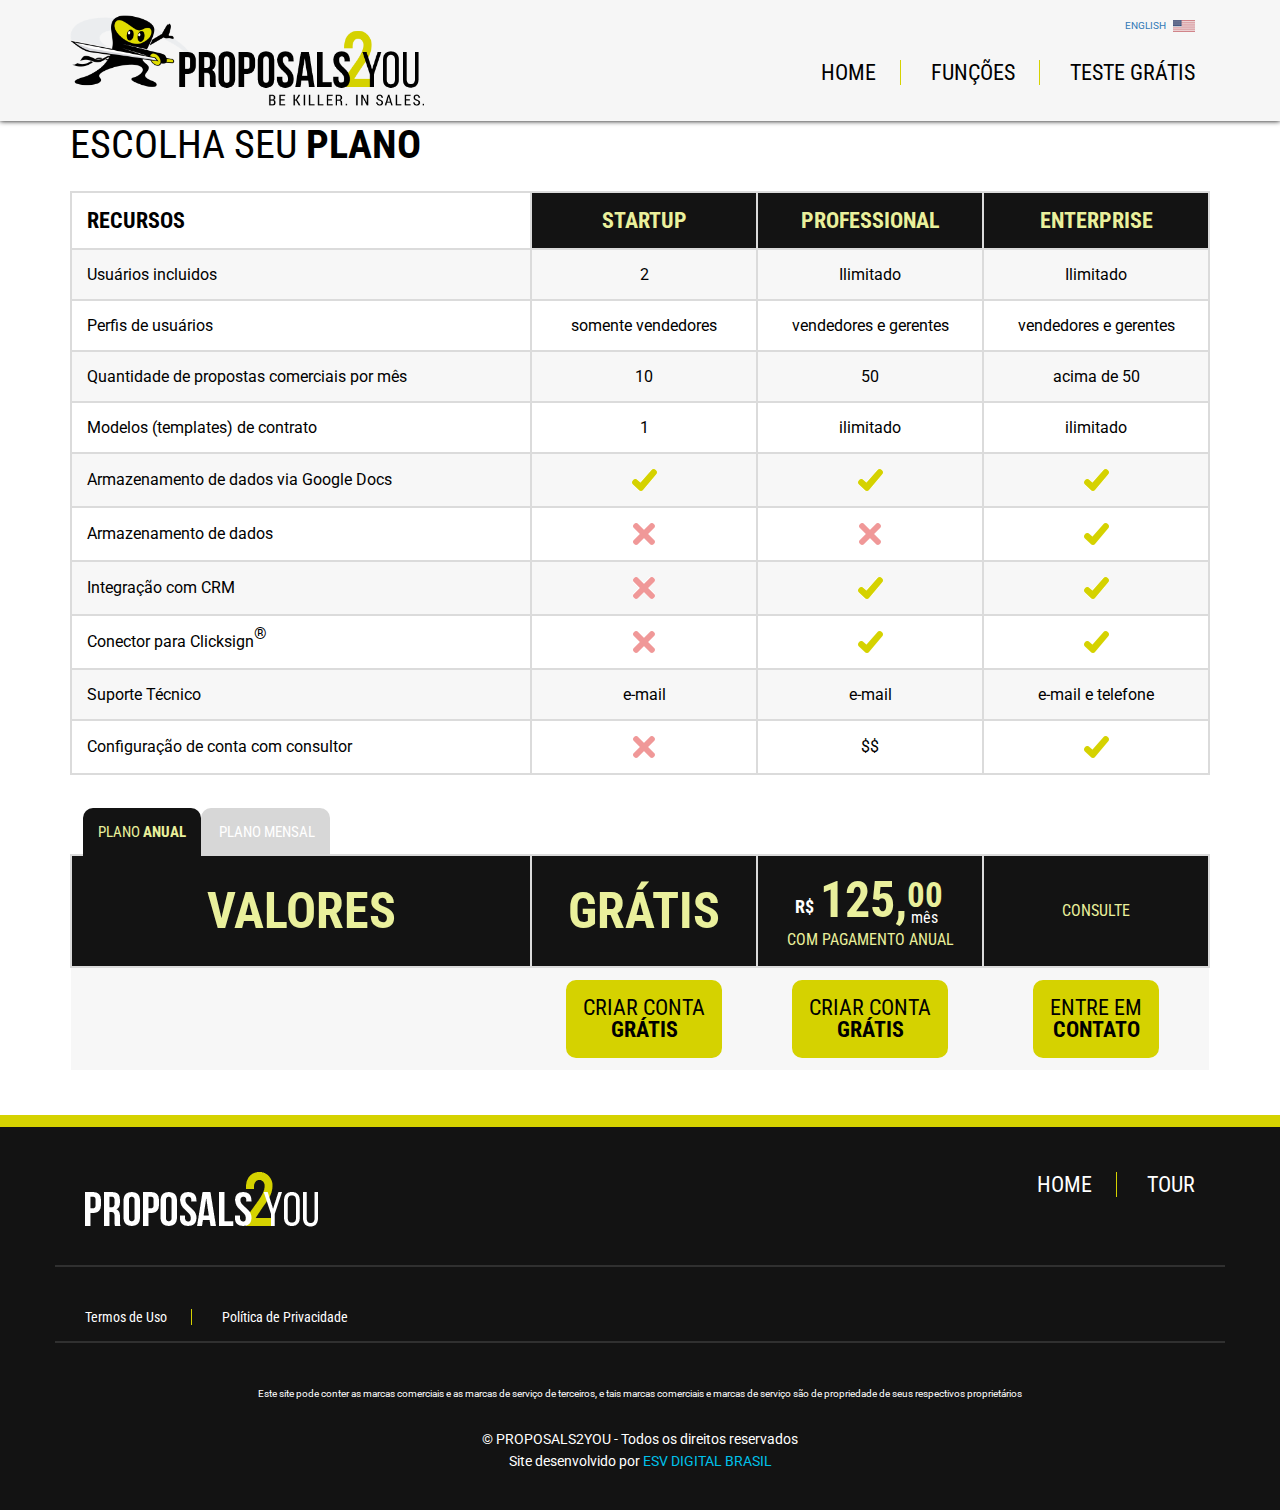
<file: planos.html>
<!doctype html>
<html lang="pt-br">
<head>
<meta charset="utf-8">
<meta name="viewport" content="width=device-width, initial-scale=1.0">
<meta name="description" content="Conheça os planos, crie sua conta grátis e automatize a preparação e envio de propostas comerciais e contratos.">
<title>Proposals2You - Conheça os planos</title>
<link href="css/bootstrap.css" rel="stylesheet" media="screen">
<link href="css/estilo.css" rel="stylesheet" media="screen">
<link href='http://fonts.googleapis.com/css?family=Roboto+Condensed:400italic,700italic,400,700' rel='stylesheet' type='text/css'>
<link href='http://fonts.googleapis.com/css?family=Roboto:400,700' rel='stylesheet' type='text/css'>
<link rel="apple-touch-icon" sizes="57x57" href="apple-touch-icon-57x57.png">
<link rel="apple-touch-icon" sizes="60x60" href="apple-touch-icon-60x60.png">
<link rel="apple-touch-icon" sizes="72x72" href="apple-touch-icon-72x72.png">
<link rel="apple-touch-icon" sizes="76x76" href="apple-touch-icon-76x76.png">
<link rel="apple-touch-icon" sizes="114x114" href="apple-touch-icon-114x114.png">
<link rel="apple-touch-icon" sizes="120x120" href="apple-touch-icon-120x120.png">
<link rel="apple-touch-icon" sizes="144x144" href="apple-touch-icon-144x144.png">
<link rel="apple-touch-icon" sizes="152x152" href="apple-touch-icon-152x152.png">
<link rel="apple-touch-icon" sizes="180x180" href="apple-touch-icon-180x180.png">
<link rel="icon" type="image/png" href="favicon-32x32.png" sizes="32x32">
<link rel="icon" type="image/png" href="android-chrome-192x192.png" sizes="192x192">
<link rel="icon" type="image/png" href="favicon-96x96.png" sizes="96x96">
<link rel="icon" type="image/png" href="favicon-16x16.png" sizes="16x16">

<!-- TAG Google Analytics -->
<script>
  (function(i,s,o,g,r,a,m){i['GoogleAnalyticsObject']=r;i[r]=i[r]||function(){
  (i[r].q=i[r].q||[]).push(arguments)},i[r].l=1*new Date();a=s.createElement(o),
  m=s.getElementsByTagName(o)[0];a.async=1;a.src=g;m.parentNode.insertBefore(a,m)
  })(window,document,'script','//www.google-analytics.com/analytics.js','ga');

  ga('create', 'UA-65307701-1', 'auto');
  ga('send', 'pageview');

</script>


</head>

<body>
<div class="wrapper">
  <div class="topo col-xs-12">
    <div class="container deskOnly">
      <div class="row">
        <div class="col-xs-4">
          <h1><a href="index.html"><img class="img-responsive" src="img/proposals2you.png"></a></h1>
        </div>
        <div class="col-xs-8">
          <div class="col-xs-12 text-right">
            <p class="small10px bandeiras">   
            <a href="en/index.html"> ENGLISH <img src="img/eua-cor.png">  </a></p>
          </div>
          <div class="col-xs-12 text-right nav">
            <ul>
              <li class="noborder"><a href="index.html">HOME</a></li>
              <li><a href="funcoes.html">FUNÇÕES</a></li>
              <li><a href="http://desk.proposals2you.com" target="_blank">TESTE GRÁTIS</a></li>
            </ul>
          </div>
        </div>
      </div>
    </div>
    
<!-- Menu Mobile -->
  <div class="col-xs-12 text-center mobileHide">
            <ul class="menuMobile">
                <li class="dropdown">
                <a href="planos.html#" class="dropdown-toggle" data-toggle="dropdown" role="button">MENU <span class="glyphicon glyphicon-menu-hamburger" aria-hidden="true"></span></a>
                    <ul class="dropdown-menu">
                    <li>
                      <a href="en/index.html"><img src="img/eua-cor.png"> ENGLISH</a></p></li>
                    <li><a href="index.html">HOME</a></li>
            		<li><a href="funcoes.html">TOUR NAS FUNÇÕES</a></li>
           			<li><a href="planos.html">PLANOS</a></li>
                    </ul>
                </li>
            </ul>
    </div>
<!-- ^^ Fim menu mobile ^^ -->
    
  </div>
  
  
  
  <div class="planos">
    <div class="container">
      <div class="row padding15">
        <h2 class="big40px">ESCOLHA SEU <strong>PLANO</strong></h2>
        <div class="mobileHide">
          <table width="100%" border="0" class="planosMobileTable">
            <tr>
              <td colspan="2" align="center" valign="middle" bgcolor="#131313"><strong class="creme big22px">STARTUP</strong></td>
            </tr>
            <tr>
              <td width="50%" align="right" valign="middle"><strong>Usuários incluídos:</strong></td>
              <td width="50%" align="left" valign="middle">2</td>
            </tr>
            <tr>
              <td align="right" valign="middle" bgcolor="#F7F7F7"><strong>Perfis de usuários:</strong></td>
              <td align="left" valign="middle" bgcolor="#F7F7F7">somente vendedores</td>
            </tr>
            <tr>
              <td align="right" valign="middle"><strong>Quantidade de propostas comerciais enviadas por mês:</strong></td>
              <td align="left" valign="middle">10</td>
            </tr>
            <tr>
              <td align="right" valign="middle" bgcolor="#F7F7F7"><strong>Modelos (templates) de contrato:</strong></td>
              <td align="left" valign="middle" bgcolor="#F7F7F7">1</td>
            </tr>
            <tr>
              <td align="right" valign="middle"><strong>Armazenamento de dados via Google Docs:</strong></td>
              <td align="left" valign="middle"><img src="img/check.gif"></td>
            </tr>
            <tr>
              <td align="right" valign="middle" bgcolor="#F7F7F7"><strong>Armazenamento de dados:</strong></td>
              <td align="left" valign="middle" bgcolor="#F7F7F7"><img src="img/none.gif"></td>
            </tr>
            <tr>
              <td align="right" valign="middle"><strong>Integração com CRM:</strong></td>
              <td align="left" valign="middle"><img src="img/none.gif"></td>
            </tr>
            <tr>
              <td align="right" valign="middle" bgcolor="#F7F7F7"><strong>Conector para Clicksign:</strong></td>
              <td align="left" valign="middle" bgcolor="#F7F7F7"><img src="img/none.gif"></td>
            </tr>
            <tr>
              <td align="right" valign="middle"><strong>Suporte Técnico:</strong></td>
              <td align="left" valign="middle">e-mail</td>
            </tr>
            <tr>
             <td align="right" valign="middle" bgcolor="#F7F7F7"><strong>Configuração de conta com consultor:</strong></td>
             <td align="left" valign="middle" bgcolor="#F7F7F7"><img src="img/none.gif"></td>
            </tr>
            <tr>
              <td align="right" valign="middle" bgcolor="#F7F7F7"><strong><strong>PLANO MENSAL:</strong></strong></td>
              <td align="left" valign="middle" bgcolor="#F7F7F7"><strong>GRÁTIS</strong></td>
            </tr>
            <tr>
              <td colspan="2" align="center" valign="middle"><p class="botao-banner botao-menor big22px"><a href="http://desk.proposals2you.com">CRIAR CONTA <strong>GRÁTIS</strong></a></p></td>
            </tr>
          </table>
          <br>
          <table width="100%" border="0" class="planosMobileTable">
            <tr>
              <td colspan="2" align="center" valign="middle" bgcolor="#131313"><strong class="creme big22px">PROFESSIONAL</strong></td>
            </tr>
            <tr>
              <td width="50%" align="right" valign="middle"><strong>Usuários incluídos:</strong></td>
              <td width="50%" align="left" valign="middle">ilimitado</td>
            </tr>
            <tr>
              <td align="right" valign="middle" bgcolor="#F7F7F7"><strong>Perfis de usuários:</strong></td>
              <td align="left" valign="middle" bgcolor="#F7F7F7">somente vendedores e gerentes</td>
            </tr>
            <tr>
              <td align="right" valign="middle"><strong>Quantidade de propostas comerciais enviadas por mês:</strong></td>
              <td align="left" valign="middle">50</td>
            </tr>
            <tr>
              <td align="right" valign="middle" bgcolor="#F7F7F7"><strong>Modelos (templates) de contrato:</strong></td>
              <td align="left" valign="middle" bgcolor="#F7F7F7">ilimitado</td>
            </tr>
            <tr>
              <td align="right" valign="middle"><strong>Armazenamento de dados via Google Docs:</strong></td>
              <td align="left" valign="middle"><img src="img/check.gif"></td>
            </tr>
            <tr>
              <td align="right" valign="middle" bgcolor="#F7F7F7"><strong>Armazenamento de dados:</strong></td>
              <td align="left" valign="middle" bgcolor="#F7F7F7"><img src="img/none.gif"></td>
            </tr>
            <tr>
              <td align="right" valign="middle"><strong>Integração com CRM:</strong></td>
              <td align="left" valign="middle"><img src="img/check.gif"></td>
            </tr>
            <tr>
              <td align="right" valign="middle" bgcolor="#F7F7F7"><strong>Conector para Clicksign:</strong></td>
              <td align="left" valign="middle" bgcolor="#F7F7F7"><img src="img/check.gif"></td>
            </tr>
            <tr>
              <td align="right" valign="middle"><strong>Suporte Técnico:</strong></td>
              <td align="left" valign="middle">e-mail</td>
            </tr>
            <tr>
             <td align="right" valign="middle" bgcolor="#F7F7F7"><strong>Configuração de conta com consultor:</strong></td>
             <td align="left" valign="middle"bgcolor="#F7F7F7">$$</td>
            </tr>
            <tr>
              <td align="right" valign="middle"><strong><strong>PLANO ANUAL:</strong></strong></td>
              <td align="left" valign="middle"><strong>R$ 125,00 / mês com pagamento anual</strong></td>
            </tr>
            <tr>
              <td align="right" valign="middle" bgcolor="#F7F7F7"><strong><strong>PLANO MENSAL:</strong></strong></td>
              <td align="left" valign="middle" bgcolor="#F7F7F7"><strong>R$ 150,00 / mês com pagamento mensal</strong></td>
            </tr>
            <tr>
              <td colspan="2" align="center" valign="middle"><p class="botao-banner botao-menor big22px"><a href="http://desk.proposals2you.com">CRIAR CONTA <strong>GRÁTIS</strong></a></p></td>
            </tr>

          </table>
          <br>
          <table width="100%" border="0" class="planosMobileTable">
            <tr>
              <td colspan="2" align="center" valign="middle" bgcolor="#131313"><strong class="creme big22px">ENTERPRISE</strong></td>
            </tr>
            <tr>
              <td width="50%" align="right" valign="middle"><strong>Usuários incluídos:</strong></td>
              <td width="50%" align="left" valign="middle">ilimitado</td>
            </tr>
            <tr>
              <td align="right" valign="middle" bgcolor="#F7F7F7"><strong>Perfis de usuários:</strong></td>
              <td align="left" valign="middle" bgcolor="#F7F7F7">somente vendedores e gerentes</td>
            </tr>
            <tr>
              <td align="right" valign="middle"><strong>Quantidade de propostas comerciais enviadas por mês:</strong></td>
              <td align="left" valign="middle">acima de 50</td>
            </tr>
            <tr>
              <td align="right" valign="middle" bgcolor="#F7F7F7"><strong>Modelos (templates) de contrato:</strong></td>
              <td align="left" valign="middle" bgcolor="#F7F7F7">ilimitado</td>
            </tr>
            <tr>
              <td align="right" valign="middle"><strong>Armazenamento de dados via Google Docs:</strong></td>
              <td align="left" valign="middle"><img src="img/check.gif"></td>
            </tr>
            <tr>
              <td align="right" valign="middle" bgcolor="#F7F7F7"><strong>Armazenamento de dados:</strong></td>
              <td align="left" valign="middle" bgcolor="#F7F7F7"><img src="img/check.gif"></td>
            </tr>
            <tr>
              <td align="right" valign="middle"><strong>Integração com CRM:</strong></td>
              <td align="left" valign="middle"><img src="img/check.gif"></td>
            </tr>
            <tr>
              <td align="right" valign="middle" bgcolor="#F7F7F7"><strong>Conector para Clicksign:</strong></td>
              <td align="left" valign="middle" bgcolor="#F7F7F7"><img src="img/check.gif"></td>
            </tr>
            <tr>
              <td align="right" valign="middle"><strong>Suporte Técnico:</strong></td>
              <td align="left" valign="middle">e-mail e telefone</td>
            </tr>
            <tr>
             <td align="right" valign="middle" bgcolor="#F7F7F7"><strong>Configuração de conta com consultor:</strong></td>
              <td align="left" valign="middle"><img src="img/check.gif"></td>
            </tr>
            <tr>
              <td align="right" valign="middle"><strong><strong>PLANO ANUAL:</strong></strong></td>
              <td align="left" valign="middle"><strong>CONSULTE</strong></td>
            </tr>
            
            <tr>
              <td colspan="2" align="center" valign="middle"><p class="botao-banner botao-menor big22px"><a href="mailto:sales@proposals2you.com?Subject=Gostaria de obter informações sobre o plano Enterprise">ENTRE EM <strong>CONTATO</strong></a></p></td>
            </tr>
          </table>
        </div>
        <table width="100%" border="0" class="tabelaPlanos deskOnly">
          <tr class="RobCond big22px">
            <td><strong >RECURSOS</strong></td>
            <td width="226" align="center" bgcolor="#131313"><strong class="creme">STARTUP</strong></td>
            <td width="226" align="center" bgcolor="#131313"><strong class="creme">PROFESSIONAL</strong></td>
            <td width="226" align="center" bgcolor="#131313"><strong class="creme">ENTERPRISE</strong></td>
          </tr>
          <tr>
            <td bgcolor="#F7F7F7">Usuários incluidos</td>
            <td align="center" bgcolor="#F7F7F7">2</td>
            <td align="center" bgcolor="#F7F7F7">Ilimitado</td>
            <td align="center" bgcolor="#F7F7F7">Ilimitado</td>
          </tr>
          <tr>
            <td>Perfis de usuários</td>
            <td align="center">somente vendedores</td>
            <td align="center">vendedores e gerentes</td>
            <td align="center">vendedores e gerentes</td>
          </tr>
          <tr>
            <td bgcolor="#F7F7F7">Quantidade de propostas comerciais por mês</td>
            <td align="center" bgcolor="#F7F7F7">10</td>
            <td align="center" bgcolor="#F7F7F7">50</td>
            <td align="center" bgcolor="#F7F7F7">acima de 50</td>
          </tr>
          <tr>
            <td>Modelos (templates) de contrato</td>
            <td align="center">1</td>
            <td align="center">ilimitado</td>
            <td align="center">ilimitado</td>
          </tr>
          <tr>
            <td bgcolor="#F7F7F7">Armazenamento de dados via Google Docs</td>
            <td align="center" bgcolor="#F7F7F7"><img src="img/check.gif"></td>
            <td align="center" bgcolor="#F7F7F7"><img src="img/check.gif"></td>
             <td align="center" bgcolor="#F7F7F7"><img src="img/check.gif"></td>
          </tr>
          <tr>
            <td>Armazenamento de dados</td>
            <td align="center"><img src="img/none.gif"></td>
            <td align="center"><img src="img/none.gif"></td>
            <td align="center"><img src="img/check.gif"></td>
          </tr>

          <tr>
            <td bgcolor="#F7F7F7">Integração com CRM</td>
            <td align="center" bgcolor="#F7F7F7"><img src="img/none.gif"></td>
            <td align="center" bgcolor="#F7F7F7"><img src="img/check.gif"></td>
            <td align="center" bgcolor="#F7F7F7"><img src="img/check.gif"></td>
          </tr>
          <tr>
            <td>Conector para Clicksign<sup>®</sup></td>
            <td align="center"><img src="img/none.gif"></td>
            <td align="center"><img src="img/check.gif"></td>
            <td align="center"><img src="img/check.gif"></td>
          </tr>          
          <tr>
            <td bgcolor="#F7F7F7">Suporte Técnico</td>
            <td align="center" bgcolor="#F7F7F7">e-mail</td>
            <td align="center" bgcolor="#F7F7F7">e-mail</td>
            <td align="center" bgcolor="#F7F7F7">e-mail e telefone</td>
          </tr>
          <tr>
            <td>Configuração de conta com consultor</td>
            <td align="center"><img src="img/none.gif"></td>
            <td align="center">$$</td>
            <td align="center"><img src="img/check.gif"></td>
          </tr>
        </table>
      </div>
    </div>
  </div>
  <div class="plano-selecao">
    <div class="container">
      <div class="row padding15">
        <table width="100%" border="0" class="tabelaPlanos deskOnly">
          <tr class="RobCond big22px">
            <td valign="bottom" class="tableSemBorda"><a id="planoAnual" class="aba-ativa" href="planos.html#null">PLANO <strong>ANUAL</strong></a><a id="planoMensal" class="aba-inativa" href="planos.html#null"> PLANO MENSAL</a></td>
            <td class="tableSemBorda" width="226" align="center" bgcolor="#FFFFFF">&nbsp;</td>
            <td class="tableSemBorda" width="226" align="center" bgcolor="#FFFFFF">&nbsp;</td>
            <td class="tableSemBorda"width="226" align="center" bgcolor="#FFFFFF">&nbsp;</td>
          </tr>
          <tr class="RobCond creme tabAnual">
            <td align="center" valign="middle" bgcolor="#131313"><p class="big50px lineAuto noMargin"><strong>VALORES</strong></p></td>
            <td align="center" valign="middle" bgcolor="#131313"><p class="big50px lineAuto noMargin"><strong>GRÁTIS</strong></p></td>
            <td bgcolor="#131313" class="espacoPreco"><div class="blocoPreco">
                <p class="lineAuto noMargin"><span class="reais">R$</span><span class="preço">125,</span><span class="centavos">00</span><span class="mes">mês</span></p>
              </div>
              <p class="text-center noMargin">COM PAGAMENTO ANUAL</p></td>
            <td bgcolor="#131313" class="espacoPreco"><div class="blocoPreco2">
                <p class="text-center noMargin"><span></span>CONSULTE</span></p>
              </div>
              </td>
          </tr>
          <tr class="RobCond creme tabMensal">
            <td align="center" valign="middle" bgcolor="#131313"><p class="big50px lineAuto noMargin"><strong>VALORES</strong></p></td>
            <td align="center" valign="middle" bgcolor="#131313"><p class="big50px lineAuto noMargin"><strong>GRÁTIS</strong></p></td>
            <td bgcolor="#131313" class="espacoPreco"><div class="blocoPreco">
                <p class="lineAuto noMargin"><span class="reais">R$</span><span class="preço">150,</span><span class="centavos">00</span><span class="mes">mês</span></p>
              </div>
              <p class="text-center noMargin">COM PAGAMENTO MENSAL</p></td>
            <td bgcolor="#131313" class="espacoPreco"><div class="blocoPreco2">
                 <p class="text-center noMargin"><span></span>CONSULTE</span></p>
              </div>
              </td>
          </tr>
          <tr class="RobCond creme tabAnual">
            <td align="center" bgcolor="#f7f7f7" class="tableSemBorda">&nbsp;</td>
            <td align="center" bgcolor="#f7f7f7" class="tableSemBorda"><p class="botao-banner botao-menor big22px"><a href="http://desk.proposals2you.com">CRIAR CONTA <br>
                <strong>GRÁTIS</strong></a></p></td>
            <td align="center" bgcolor="#f7f7f7" class="tableSemBorda"><p class="botao-banner botao-menor big22px"><a href="http://desk.proposals2you.com">CRIAR CONTA <br>
                <strong>GRÁTIS</strong></a></p></td>
            <td align="center" bgcolor="#f7f7f7" class="tableSemBorda"><p class="botao-banner botao-menor big22px"><a href="mailto:sales@proposals2you.com?Subject=Gostaria de obter informações sobre o plano Enterprise">ENTRE EM<br>
                <strong>CONTATO</strong></a></p></td>
          </tr>
          <tr class="RobCond creme tabMensal">
            <td align="center" bgcolor="#f7f7f7" class="tableSemBorda">&nbsp;</td>
            <td align="center" bgcolor="#f7f7f7" class="tableSemBorda"><p class="botao-banner botao-menor big22px"><a href="http://desk.proposals2you.com">CRIAR CONTA <br>
                <strong>GRÁTIS</strong></a></p></td>
            <td align="center" bgcolor="#f7f7f7" class="tableSemBorda"><p class="botao-banner botao-menor big22px"><a href="http://desk.proposals2you.com">CRIAR CONTA <br>
                <strong>GRÁTIS  </strong></a></p></td>
            <td align="center" bgcolor="#f7f7f7" class="tableSemBorda"><p class="botao-banner botao-menor big22px"><a href="mailto:sales@proposals2you.com?Subject=Gostaria de obter informações sobre o plano Enterprise">ENTRE EM<br>
                <strong>CONTATO</strong></a></p></td>
          </tr>
        </table>
      </div>
    </div>
  </div>
  
  <div class="rodape">
    <div class="container">
      <div class="row padding15">
        <div class="col-md-9">
          <h2 class="big40px"><img src="img/logo-branco.png"></h2>
        </div>
        <div class="col-md-3">
          <ul class="text-right">
            <li class="primeiro"><a href="index.html">HOME</a></li>
            <li><a href="funcoes.html">TOUR</a></li>
          </ul>
        </div>
      </div>
      <div class="row padding15 borderTop">
        <div class="col-md-7">
          <ul class="menuFooter">
           <li class="primeiro"><a href="termosdeuso.html">Termos de Uso</a></li>
             <li><a href="politicaprivacidade.html">Política de Privacidade</a></li>
<!--            <li><a href="index.html#">menu futuro 3</a></li>
            <li><a href="index.html#">menu futuro 4</a></li>
 -->         </ul>
        </div>
<!--        <div class="col-md-5 redes">
          <p class="text-right"><img src="img/twitter.png"> <img src="img/facebook.png"> <img src="img/linkedin.png"> <img src="img/printerest.png"></p>
        </div>  -->
      </div>
      <div class="row padding15 borderTop">
      	<div class="col-md-12 text-center">
        	<p class="small10px branco">Este site pode conter as marcas comerciais e as marcas de serviço de terceiros, e tais marcas comerciais e marcas de serviço são de propriedade de seus respectivos proprietários</p>
        </div>
        <div class="col-md-12">
          <p class="branco big14px text-center">© PROPOSALS2YOU - Todos os direitos reservados<br>
            Site desenvolvido por <span class="azul">ESV DIGITAL BRASIL</span></p>
        </div>
      </div>
    </div>
  </div>
</div>
</div>
<script src="js/jquery-1.11.3.min.js"></script> 
<script src="js/bootstrap.min.js"></script> 
<script src="js/scripts.js"></script>
</body>
</html>
</file>
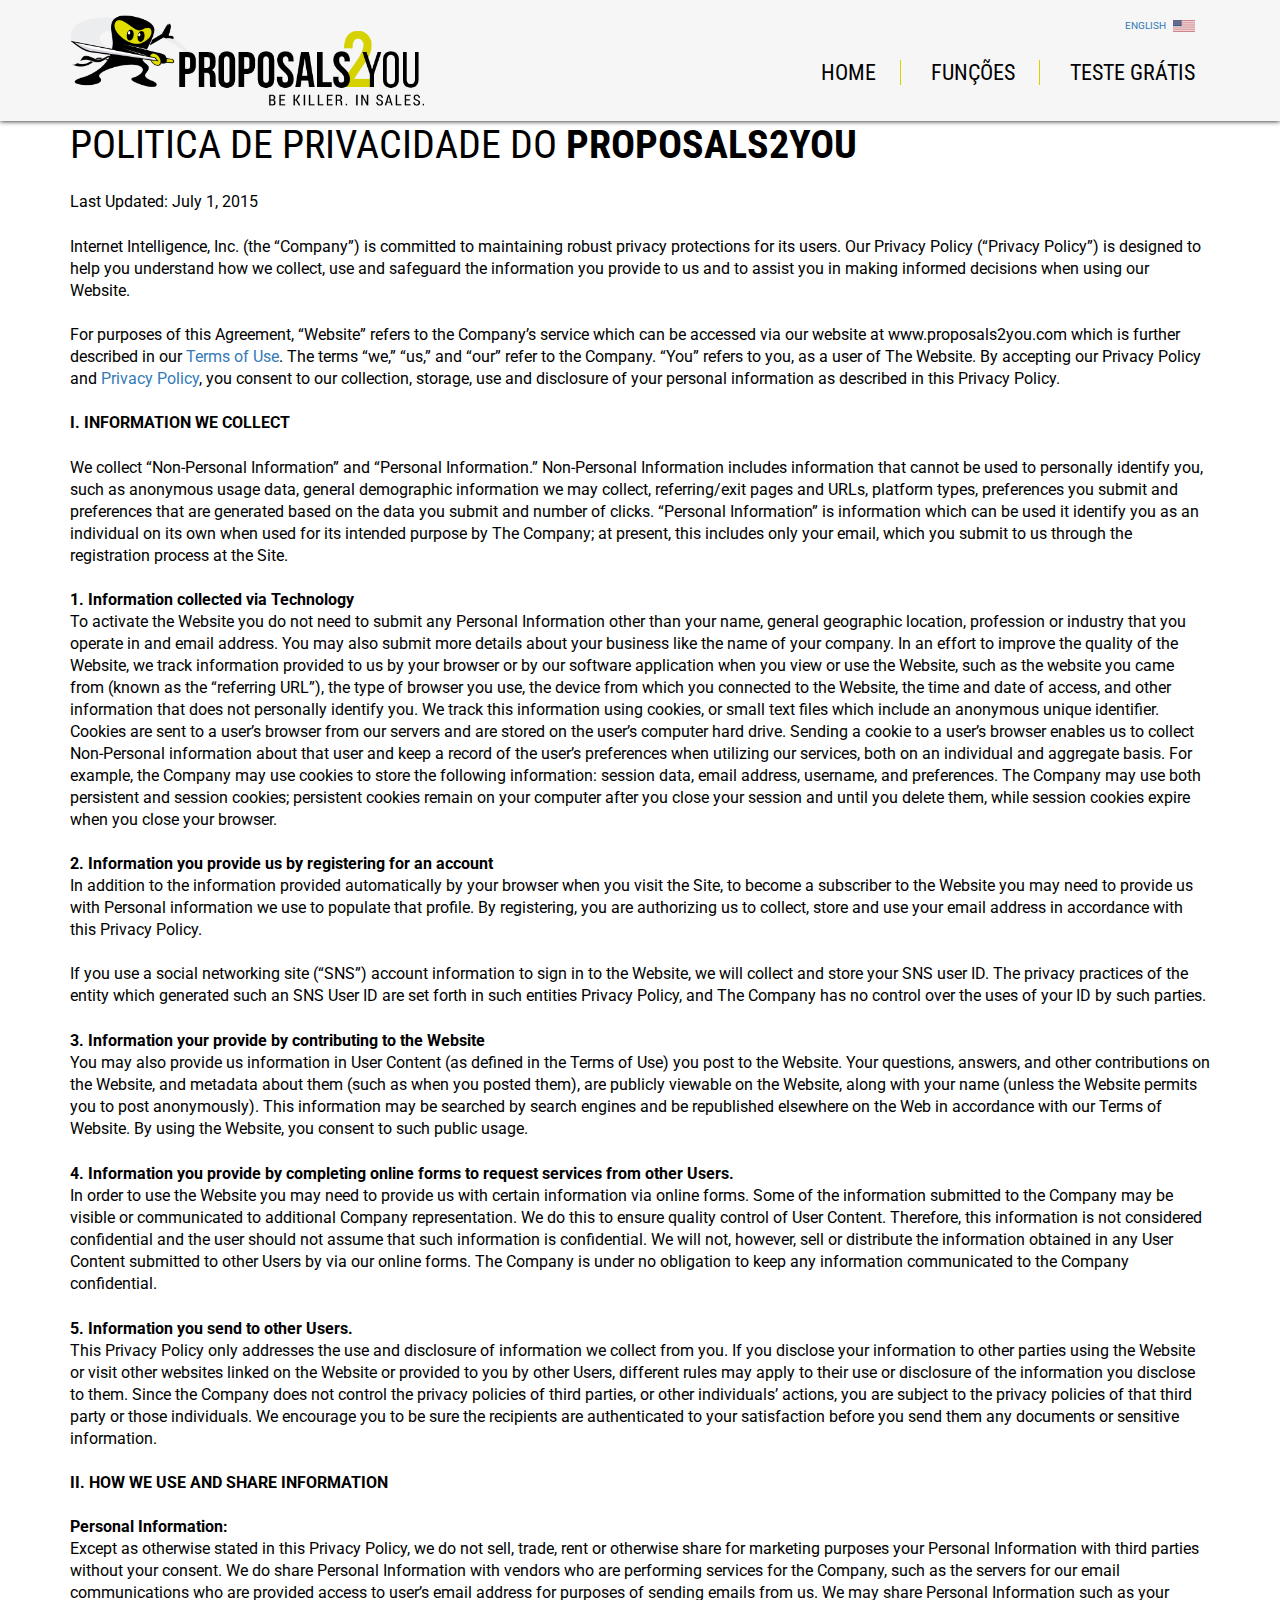
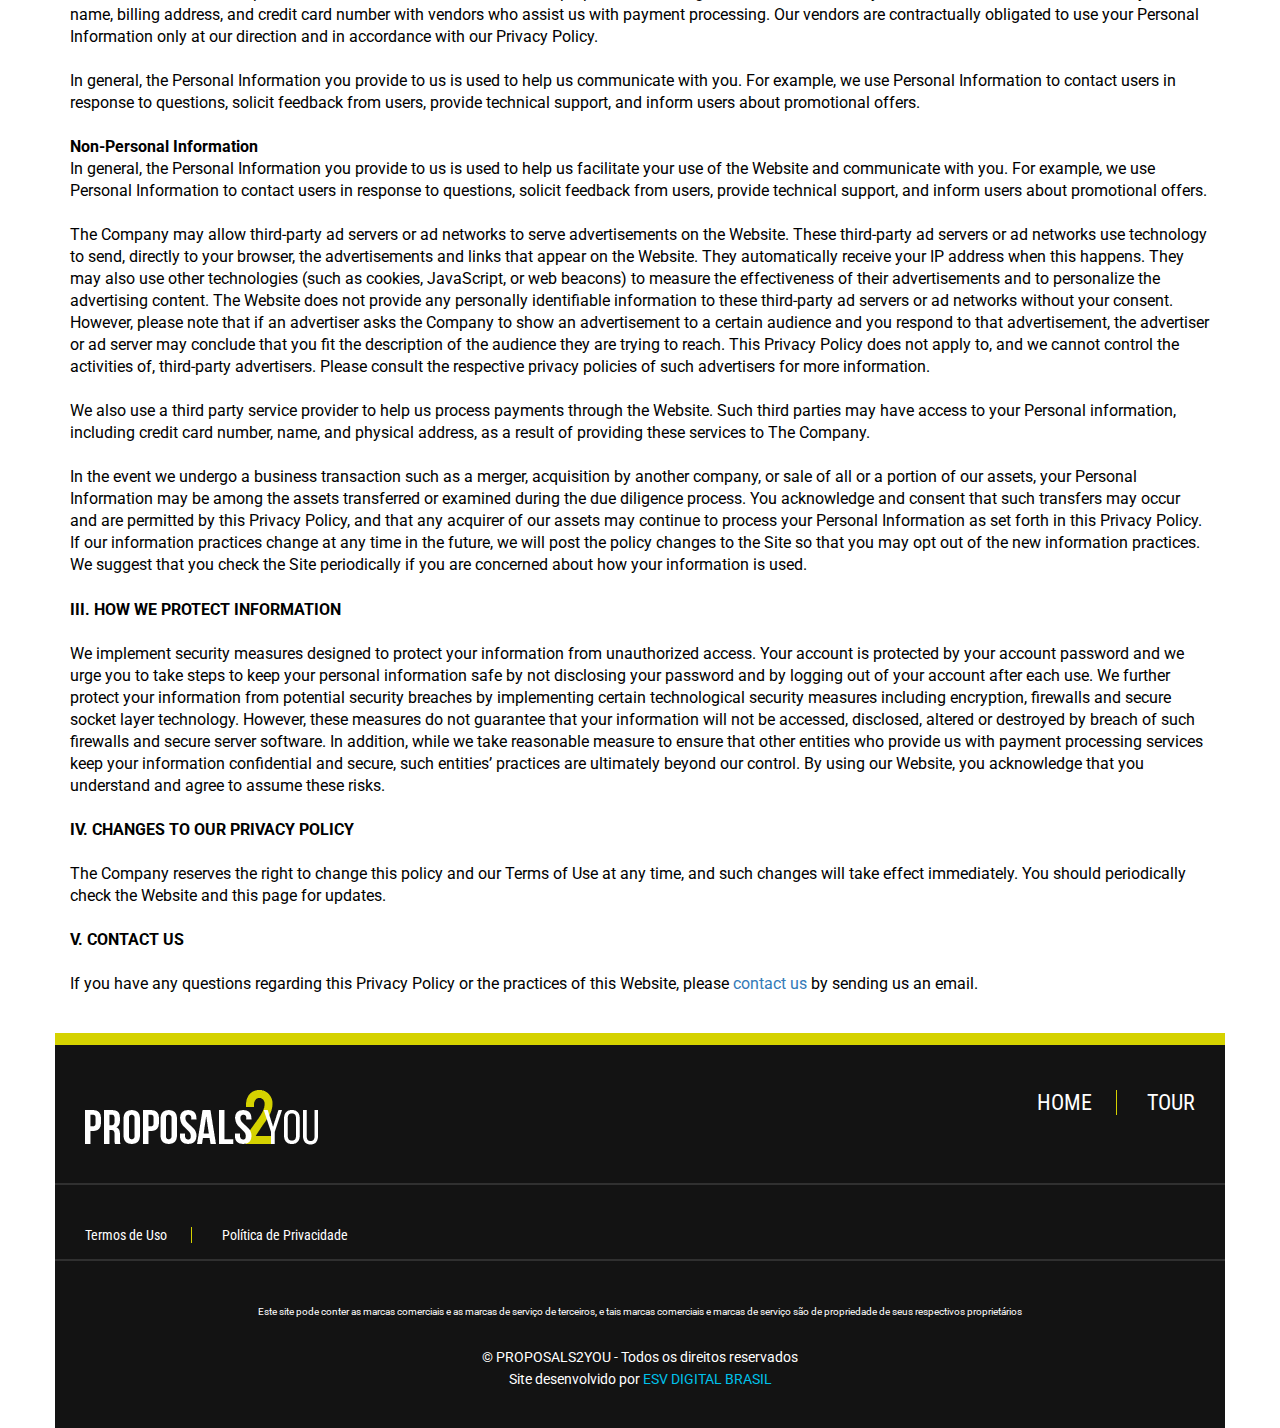
<file: politicaprivacidade.html>
<!doctype html>
<html lang="pt-br">
<head>
<meta charset="utf-8">
<meta name="viewport" content="width=device-width, initial-scale=1.0">
<meta name="description" content="Conheça os planos, crie sua conta grátis e automatize a preparação e envio de propostas comerciais e contratos.">
<title>Proposals2You - Conheça os planos</title>
<link href="css/bootstrap.css" rel="stylesheet" media="screen">
<link href="css/estilo.css" rel="stylesheet" media="screen">
<link href='http://fonts.googleapis.com/css?family=Roboto+Condensed:400italic,700italic,400,700' rel='stylesheet' type='text/css'>
<link href='http://fonts.googleapis.com/css?family=Roboto:400,700' rel='stylesheet' type='text/css'>
<link rel="apple-touch-icon" sizes="57x57" href="apple-touch-icon-57x57.png">
<link rel="apple-touch-icon" sizes="60x60" href="apple-touch-icon-60x60.png">
<link rel="apple-touch-icon" sizes="72x72" href="apple-touch-icon-72x72.png">
<link rel="apple-touch-icon" sizes="76x76" href="apple-touch-icon-76x76.png">
<link rel="apple-touch-icon" sizes="114x114" href="apple-touch-icon-114x114.png">
<link rel="apple-touch-icon" sizes="120x120" href="apple-touch-icon-120x120.png">
<link rel="apple-touch-icon" sizes="144x144" href="apple-touch-icon-144x144.png">
<link rel="apple-touch-icon" sizes="152x152" href="apple-touch-icon-152x152.png">
<link rel="apple-touch-icon" sizes="180x180" href="apple-touch-icon-180x180.png">
<link rel="icon" type="image/png" href="favicon-32x32.png" sizes="32x32">
<link rel="icon" type="image/png" href="android-chrome-192x192.png" sizes="192x192">
<link rel="icon" type="image/png" href="favicon-96x96.png" sizes="96x96">
<link rel="icon" type="image/png" href="favicon-16x16.png" sizes="16x16">

<!-- TAG Google Analytics -->
<script>
  (function(i,s,o,g,r,a,m){i['GoogleAnalyticsObject']=r;i[r]=i[r]||function(){
  (i[r].q=i[r].q||[]).push(arguments)},i[r].l=1*new Date();a=s.createElement(o),
  m=s.getElementsByTagName(o)[0];a.async=1;a.src=g;m.parentNode.insertBefore(a,m)
  })(window,document,'script','//www.google-analytics.com/analytics.js','ga');

  ga('create', 'UA-65307701-1', 'auto');
  ga('send', 'pageview');

</script>


</head>

<body>
<div class="wrapper">
  <div class="topo col-xs-12">
    <div class="container deskOnly">
      <div class="row">
        <div class="col-xs-4">
          <h1><a href="index.html"><img class="img-responsive" src="img/proposals2you.png"></a></h1>
        </div>
        <div class="col-xs-8">
          <div class="col-xs-12 text-right">
            <p class="small10px bandeiras">   
            <a href="en/index.html"> ENGLISH <img src="img/eua-cor.png">  </a></p>
          </div>
          <div class="col-xs-12 text-right nav">
            <ul>
              <li class="noborder"><a href="index.html">HOME</a></li>
              <li><a href="funcoes.html">FUNÇÕES</a></li>
              <li><a href="http://desk.proposals2you.com" target="_blank">TESTE GRÁTIS</a></li>
            </ul>
          </div>
        </div>
      </div>
    </div>
</div>    
<!-- Menu Mobile -->
  <div class="col-xs-12 text-center mobileHide">
            <ul class="menuMobile">
                <li class="dropdown">
                <a href="planos.html#" class="dropdown-toggle" data-toggle="dropdown" role="button">MENU <span class="glyphicon glyphicon-menu-hamburger" aria-hidden="true"></span></a>
                    <ul class="dropdown-menu">
                    <li>
                      <a href="en/index.html"><img src="img/eua-cor.png"> ENGLISH</a></p></li>
                    <li><a href="index.html">HOME</a></li>
            		<li><a href="funcoes.html">TOUR NAS FUNÇÕES</a></li>
           			<li><a href="planos.html">PLANOS</a></li>
                    </ul>
                </li>
            </ul>
    </div>
<!-- ^^ Fim menu mobile ^^ -->
    

  
  
  
  <div class="planos">
    <div class="container">
      <div class="row padding15">
        <h2 class="big40px">POLITICA DE PRIVACIDADE DO <strong>PROPOSALS2YOU</strong></h2>

<div class="section">
<p><em>Last Updated: July 1, 2015</em></p><p>Internet Intelligence, Inc. (the “Company”) is committed to maintaining robust privacy protections for its users. Our Privacy Policy (“Privacy Policy”) is designed to help you understand how we collect, use and safeguard the information you provide to us and to assist you in making informed decisions when using our Website. <br /><br />For purposes of this Agreement, “Website” refers to the Company’s service which can be accessed via our website at www.proposals2you.com which is further described in our <a href="http://www.proposals2you.com/termosdeuso.html">Terms of Use</a>. The terms “we,” “us,” and “our” refer to the Company. “You” refers to you, as a user of The Website. By accepting our Privacy Policy and <a href="http://www.proposals2you.com/politicaprivacidade.html">Privacy Policy</a>, you consent to our collection, storage, use and disclosure of your personal information as described in this Privacy Policy.<br /><br /><strong>I. INFORMATION WE COLLECT</strong></p><p>We collect “Non-Personal Information” and “Personal Information.” Non-Personal Information includes information that cannot be used to personally identify you, such as anonymous usage data, general demographic information we may collect, referring/exit pages and URLs, platform types, preferences you submit and preferences that are generated based on the data you submit and number of clicks. &#8220;Personal Information&#8221; is information which can be used it identify you as an individual on its own when used for its intended purpose by The Company; at present, this includes only your email, which you submit to us through the registration process at the Site.<br /><br /><em><strong>1. Information collected via Technology</strong></em><br />To activate the Website you do not need to submit any Personal Information other than your name, general geographic location, profession or industry that you operate in and email address. You may also submit more details about your business like the name of your company. In an effort to improve the quality of the Website, we track information provided to us by your browser or by our software application when you view or use the Website, such as the website you came from (known as the “referring URL”), the type of browser you use, the device from which you connected to the Website, the time and date of access, and other information that does not personally identify you. We track this information using cookies, or small text files which include an anonymous unique identifier. Cookies are sent to a user’s browser from our servers and are stored on the user’s computer hard drive. Sending a cookie to a user’s browser enables us to collect Non-Personal information about that user and keep a record of the user’s preferences when utilizing our services, both on an individual and aggregate basis. For example, the Company may use cookies to store the following information: session data, email address, username, and preferences. The Company may use both persistent and session cookies; persistent cookies remain on your computer after you close your session and until you delete them, while session cookies expire when you close your browser. <br /><br /><strong><em>2. Information you provide us by registering for an account</em></strong><br />In addition to the information provided automatically by your browser when you visit the Site, to become a subscriber to the Website you may need to provide us with Personal information we use to populate that profile. By registering, you are authorizing us to collect, store and use your email address in accordance with this Privacy Policy.<br /><br />If you use a social networking site (&#8220;SNS&#8221;) account information to sign in to the Website, we will collect and store your SNS user ID. The privacy practices of the entity which generated such an SNS User ID are set forth in such entities Privacy Policy, and The Company has no control over the uses of your ID by such parties.</p><p><strong><em>3. Information your provide by contributing to the Website</em></strong><br />You may also provide us information in User Content (as defined in the Terms of Use) you post to the Website. Your questions, answers, and other contributions on the Website, and metadata about them (such as when you posted them), are publicly viewable on the Website, along with your name (unless the Website permits you to post anonymously). This information may be searched by search engines and be republished elsewhere on the Web in accordance with our Terms of Website. By using the Website, you consent to such public usage.</p><p><strong><em>4. Information you provide by completing online forms to request services from other Users.</em></strong><br />In order to use the Website you may need to provide us with certain information via online forms. Some of the information submitted to the Company may be visible or communicated to additional Company representation. We do this to ensure quality control of User Content. Therefore, this information is not considered confidential and the user should not assume that such information is confidential. We will not, however, sell or distribute the information obtained in any User Content submitted to other Users by via our online forms. The Company is under no obligation to keep any information communicated to the Company confidential.</p><p><strong><em>5. Information you send to other Users.</em></strong><br />This Privacy Policy only addresses the use and disclosure of information we collect from you. If you disclose your information to other parties using the Website or visit other websites linked on the Website or provided to you by other Users, different rules may apply to their use or disclosure of the information you disclose to them. Since the Company does not control the privacy policies of third parties, or other individuals’ actions, you are subject to the privacy policies of that third party or those individuals. We encourage you to be sure the recipients are authenticated to your satisfaction before you send them any documents or sensitive information.<br /><br /><strong>II. HOW WE USE AND SHARE INFORMATION</strong><br /><br /><strong><em>Personal Information:</em></strong><br />Except as otherwise stated in this Privacy Policy, we do not sell, trade, rent or otherwise share for marketing purposes your Personal Information with third parties without your consent. We do share Personal Information with vendors who are performing services for the Company, such as the servers for our email communications who are provided access to user’s email address for purposes of sending emails from us. We may share Personal Information such as your name, billing address, and credit card number with vendors who assist us with payment processing. Our vendors are contractually obligated to use your Personal Information only at our direction and in accordance with our Privacy Policy.<br /><br />In general, the Personal Information you provide to us is used to help us communicate with you. For example, we use Personal Information to contact users in response to questions, solicit feedback from users, provide technical support, and inform users about promotional offers.<br /><br /><strong><em>Non-Personal Information</em></strong><br />In general, the Personal Information you provide to us is used to help us facilitate your use of the Website and communicate with you. For example, we use Personal Information to contact users in response to questions, solicit feedback from users, provide technical support, and inform users about promotional offers.<br /><br />The Company may allow third-party ad servers or ad networks to serve advertisements on the Website. These third-party ad servers or ad networks use technology to send, directly to your browser, the advertisements and links that appear on the Website. They automatically receive your IP address when this happens. They may also use other technologies (such as cookies, JavaScript, or web beacons) to measure the effectiveness of their advertisements and to personalize the advertising content. The Website does not provide any personally identifiable information to these third-party ad servers or ad networks without your consent. However, please note that if an advertiser asks the Company to show an advertisement to a certain audience and you respond to that advertisement, the advertiser or ad server may conclude that you fit the description of the audience they are trying to reach. This Privacy Policy does not apply to, and we cannot control the activities of, third-party advertisers. Please consult the respective privacy policies of such advertisers for more information.<br /><br />We also use a third party service provider to help us process payments through the Website. Such third parties may have access to your Personal information, including credit card number, name, and physical address, as a result of providing these services to The Company.<br /><br />In the event we undergo a business transaction such as a merger, acquisition by another company, or sale of all or a portion of our assets, your Personal Information may be among the assets transferred or examined during the due diligence process. You acknowledge and consent that such transfers may occur and are permitted by this Privacy Policy, and that any acquirer of our assets may continue to process your Personal Information as set forth in this Privacy Policy. If our information practices change at any time in the future, we will post the policy changes to the Site so that you may opt out of the new information practices. We suggest that you check the Site periodically if you are concerned about how your information is used.</p><p><strong>III. HOW WE PROTECT INFORMATION</strong><br /><br />We implement security measures designed to protect your information from unauthorized access. Your account is protected by your account password and we urge you to take steps to keep your personal information safe by not disclosing your password and by logging out of your account after each use. We further protect your information from potential security breaches by implementing certain technological security measures including encryption, firewalls and secure socket layer technology. However, these measures do not guarantee that your information will not be accessed, disclosed, altered or destroyed by breach of such firewalls and secure server software. In addition, while we take reasonable measure to ensure that other entities who provide us with payment processing services keep your information confidential and secure, such entities&#8217; practices are ultimately beyond our control. By using our Website, you acknowledge that you understand and agree to assume these risks.<br /><br /><strong>IV. CHANGES TO OUR PRIVACY POLICY</strong><br /><br />The Company reserves the right to change this policy and our Terms of Use at any time, and such changes will take effect immediately. You should periodically check the Website and this page for updates.<br /><br /><strong>V. CONTACT US</strong><br /><br />If you have any questions regarding this Privacy Policy or the practices of this Website, please <a href="mailto:sales@proposals2you.com">contact us</a> by sending us an email.</p>

</div>                        </div>
  






  <div class="rodape">
    <div class="container">
      <div class="row padding15">
        <div class="col-md-9">
          <h2 class="big40px"><img src="img/logo-branco.png"></h2>
        </div>
        <div class="col-md-3">
          <ul class="text-right">
            <li class="primeiro"><a href="index.html">HOME</a></li>
            <li><a href="funcoes.html">TOUR</a></li>
          </ul>
        </div>
      </div>
      <div class="row padding15 borderTop">
        <div class="col-md-7">
           <ul class="menuFooter">
           <li class="primeiro"><a href="termosdeuso.html">Termos de Uso</a></li>
             <li><a href="politicaprivacidade.html">Política de Privacidade</a></li>
<!--            <li><a href="index.html#">menu futuro 3</a></li>
            <li><a href="index.html#">menu futuro 4</a></li>
 -->         </ul>
        </div>
<!--        <div class="col-md-5 redes">
          <p class="text-right"><img src="img/twitter.png"> <img src="img/facebook.png"> <img src="img/linkedin.png"> <img src="img/printerest.png"></p>
        </div>  -->
      </div>
      <div class="row padding15 borderTop">
      	<div class="col-md-12 text-center">
        	<p class="small10px branco">Este site pode conter as marcas comerciais e as marcas de serviço de terceiros, e tais marcas comerciais e marcas de serviço são de propriedade de seus respectivos proprietários</p>
        </div>
        <div class="col-md-12">
          <p class="branco big14px text-center">© PROPOSALS2YOU - Todos os direitos reservados<br>
            Site desenvolvido por <span class="azul">ESV DIGITAL BRASIL</span></p>
        </div>
      </div>
    </div>
  </div>
</div>
</div>
<script src="js/jquery-1.11.3.min.js"></script> 
<script src="js/bootstrap.min.js"></script> 
<script src="js/scripts.js"></script>
</body>
</html>
</file>
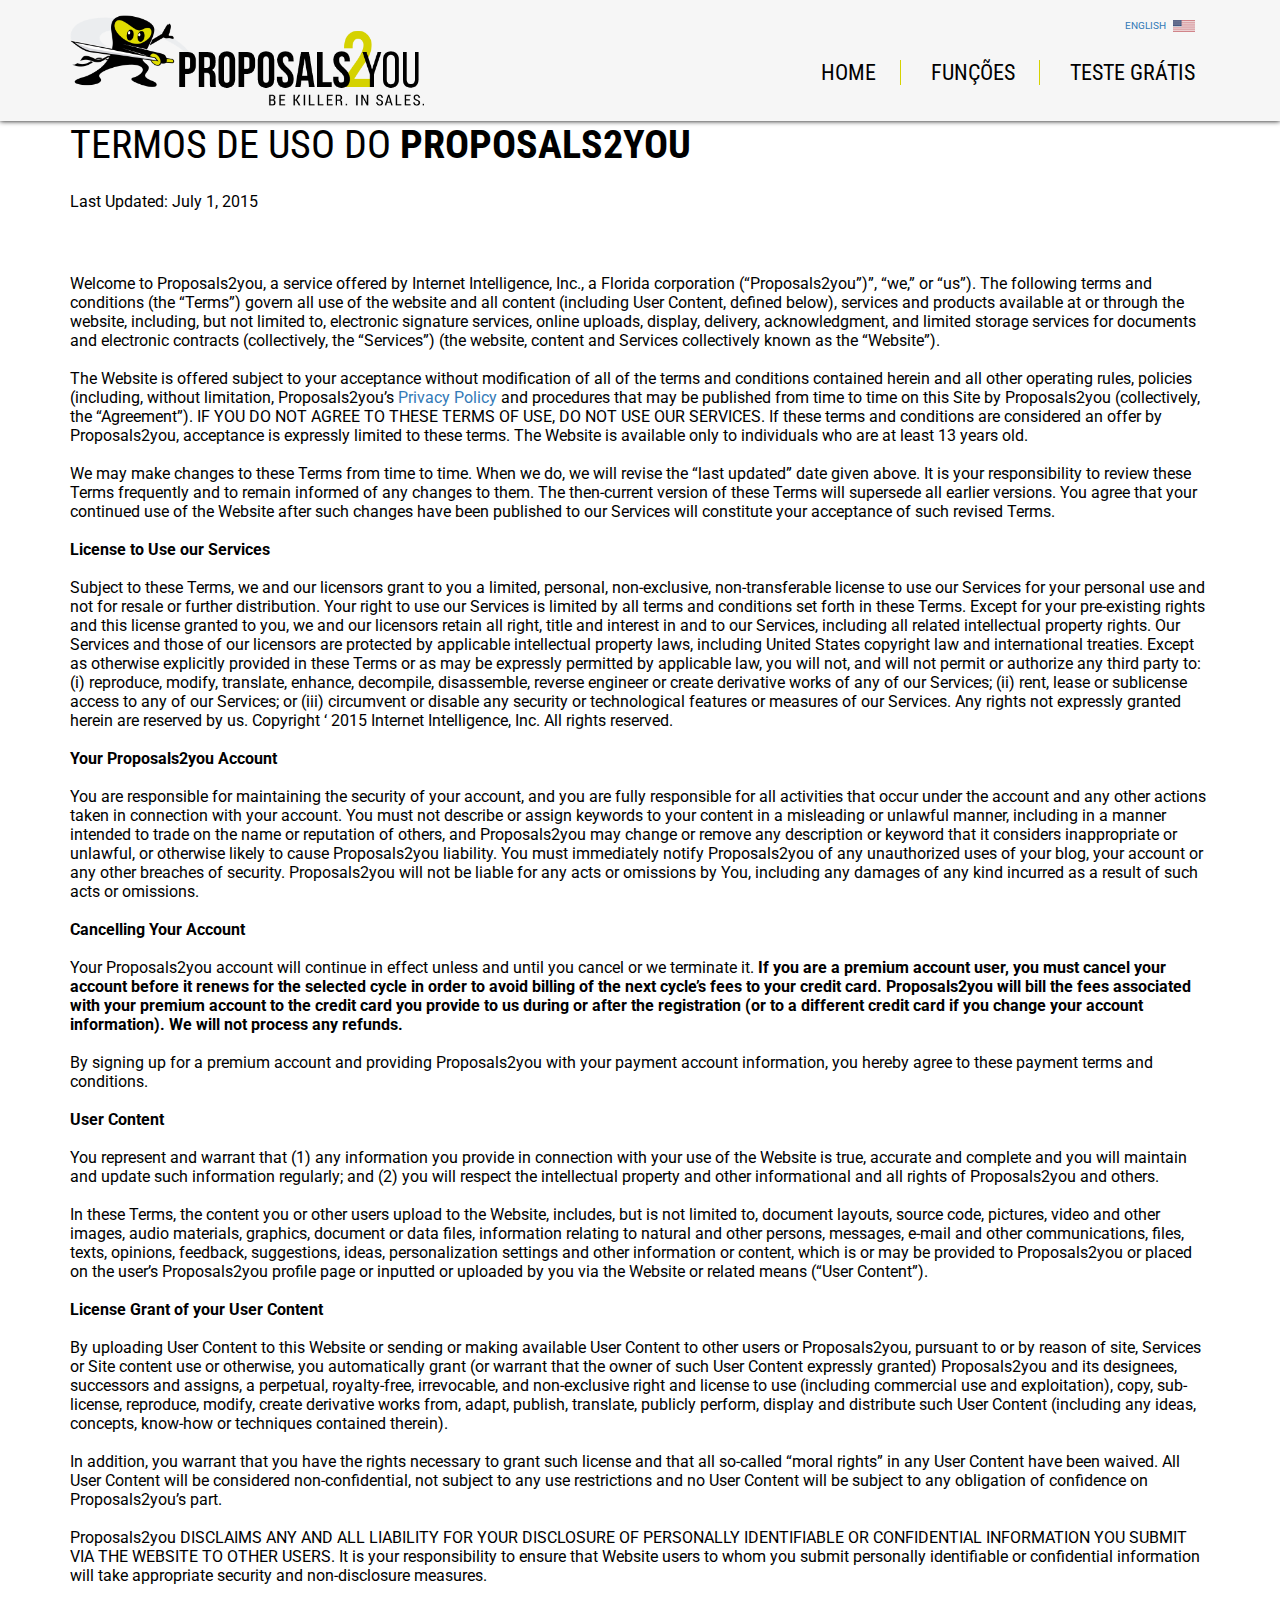
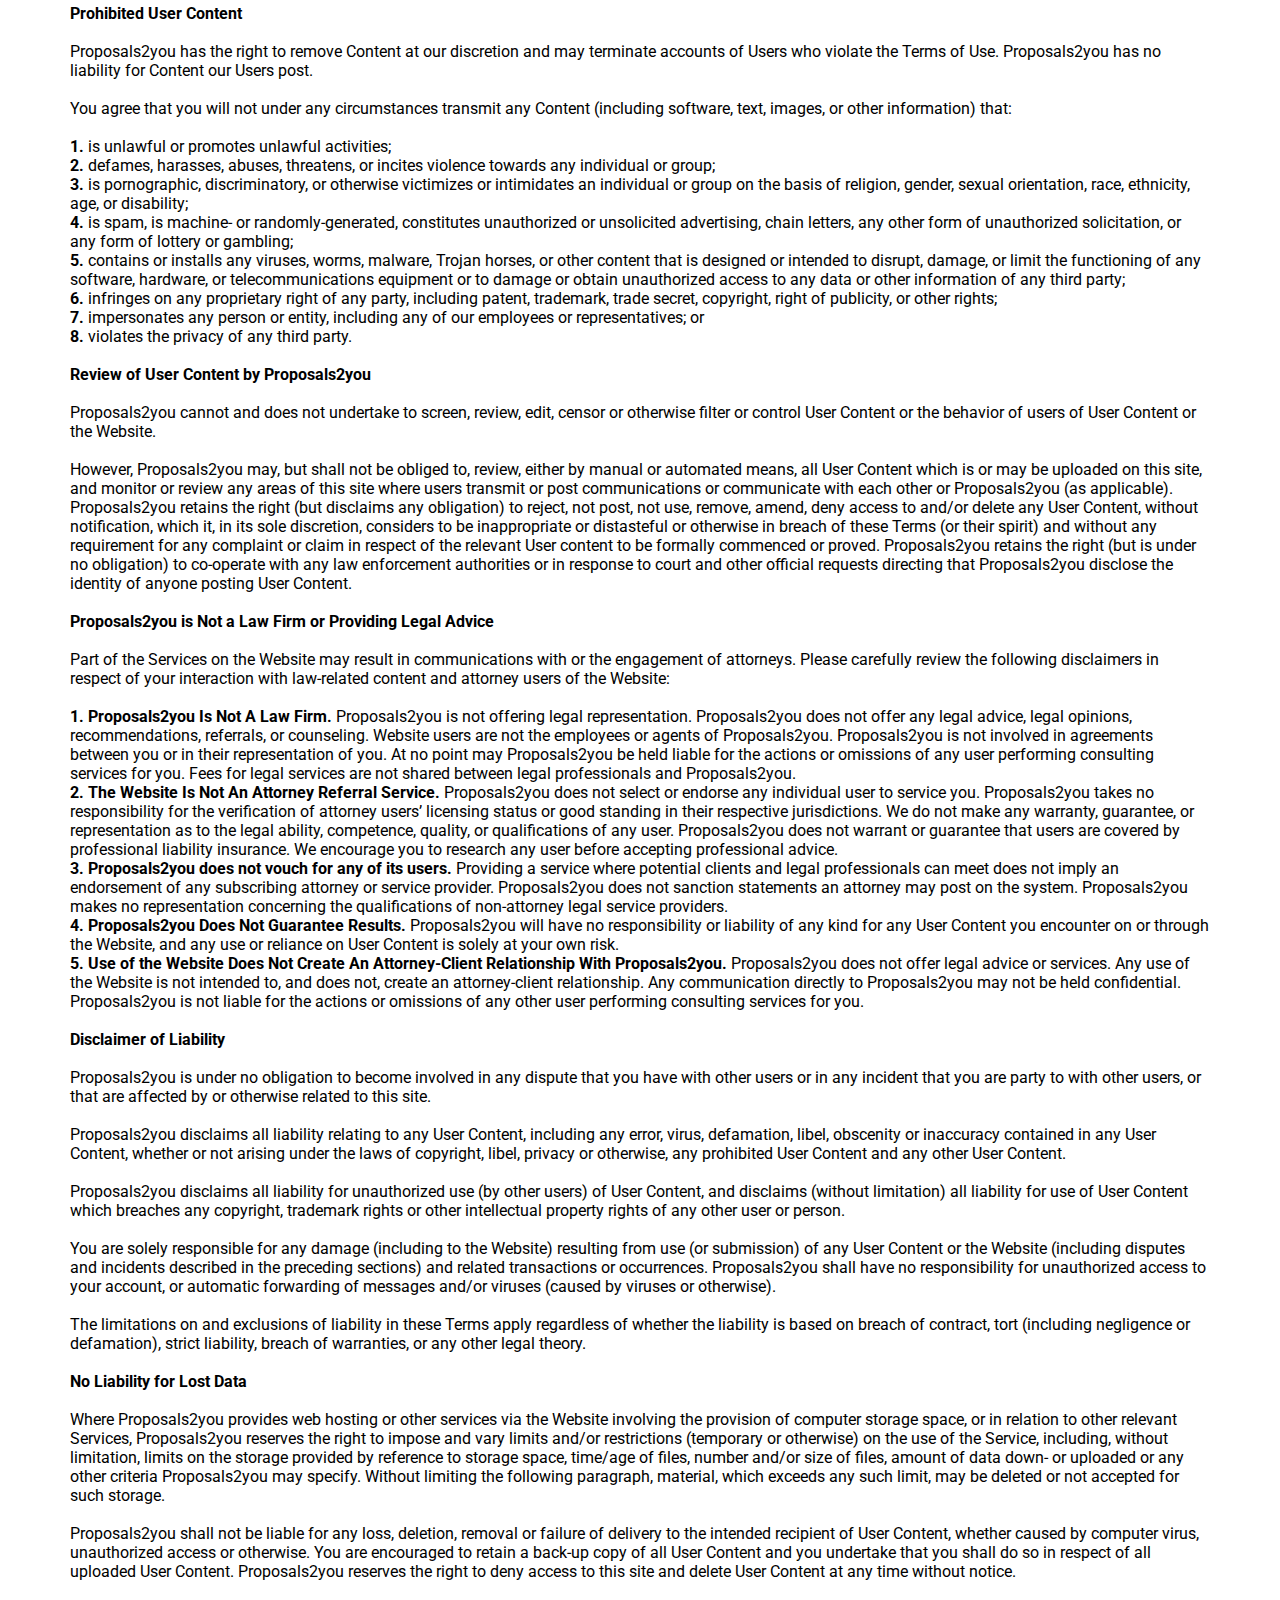
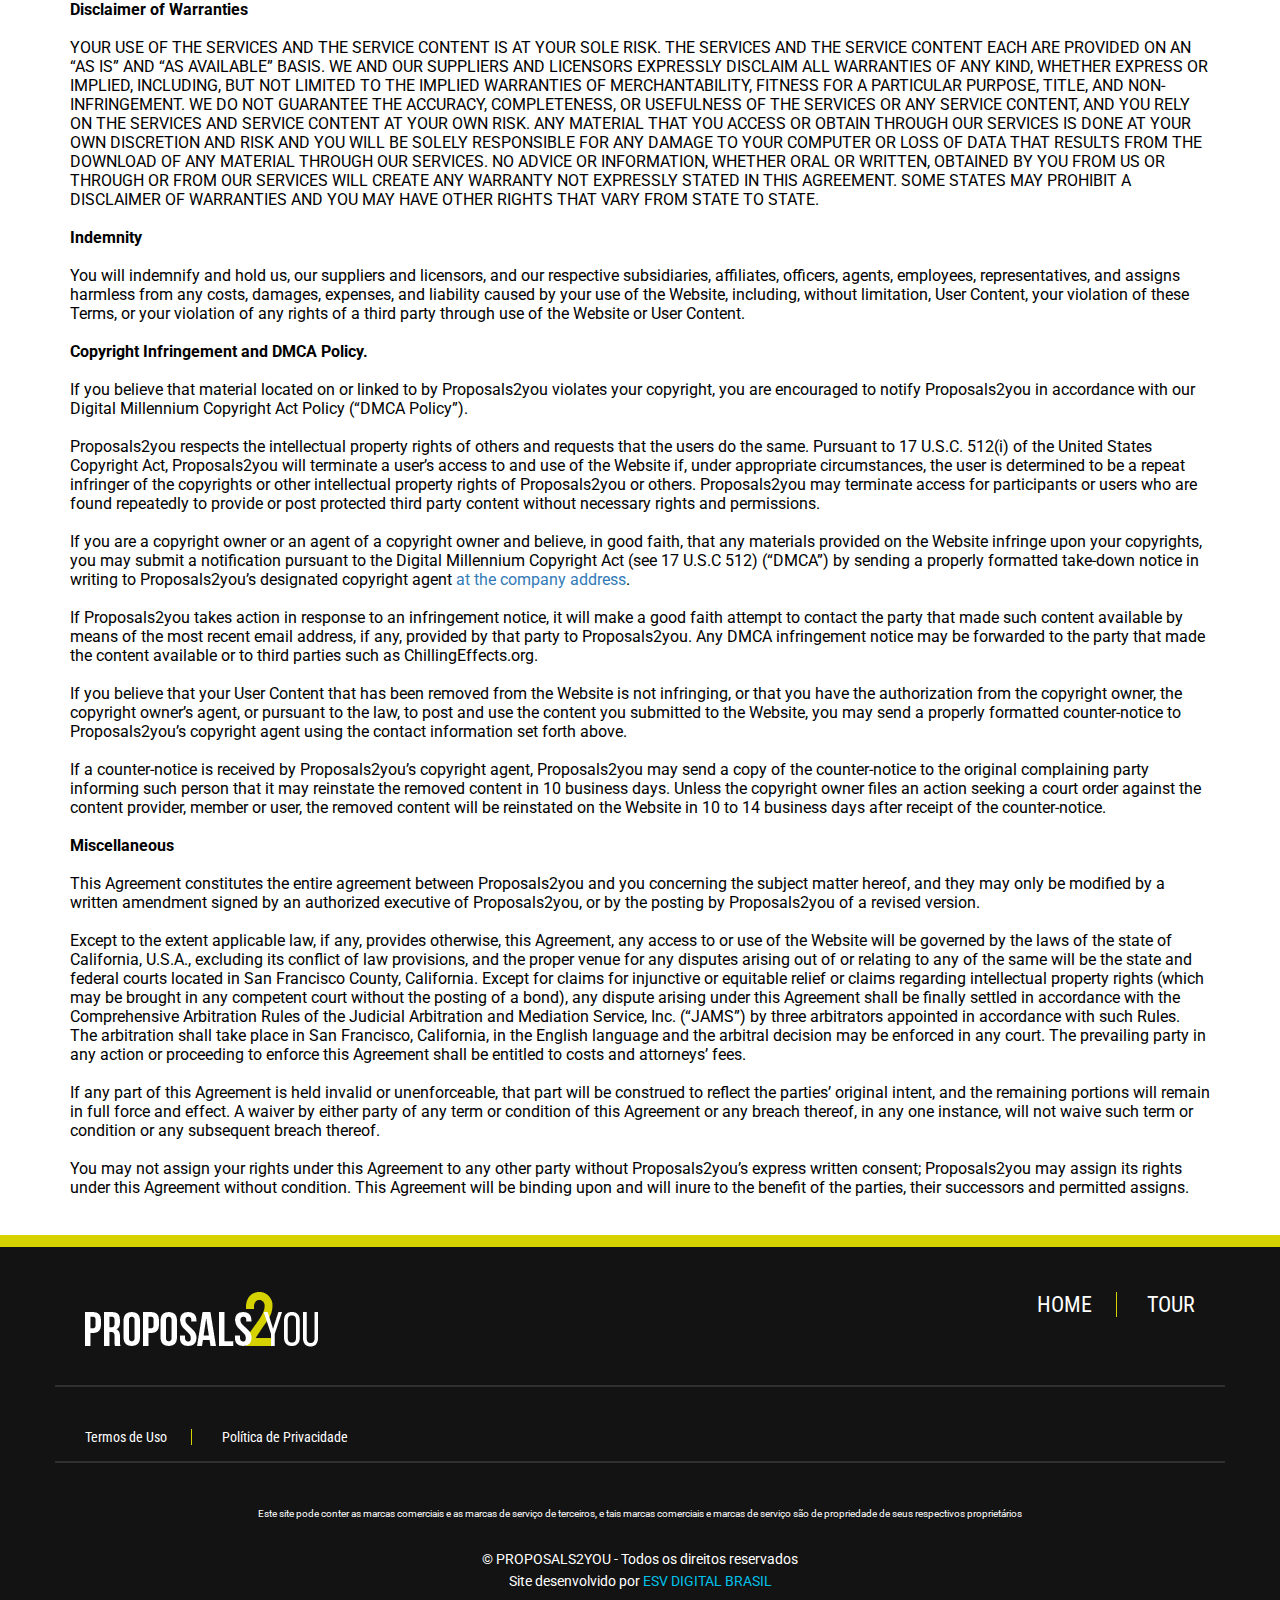
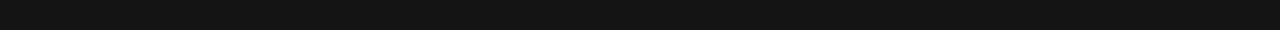
<file: termosdeuso.html>
<!doctype html>
<html lang="pt-br">
<head>
<meta charset="utf-8">
<meta name="viewport" content="width=device-width, initial-scale=1.0">
<meta name="description" content="Conheça os planos, crie sua conta grátis e automatize a preparação e envio de propostas comerciais e contratos.">
<title>Proposals2You - Conheça os planos</title>
<link href="css/bootstrap.css" rel="stylesheet" media="screen">
<link href="css/estilo.css" rel="stylesheet" media="screen">
<link href='http://fonts.googleapis.com/css?family=Roboto+Condensed:400italic,700italic,400,700' rel='stylesheet' type='text/css'>
<link href='http://fonts.googleapis.com/css?family=Roboto:400,700' rel='stylesheet' type='text/css'>
<link rel="apple-touch-icon" sizes="57x57" href="apple-touch-icon-57x57.png">
<link rel="apple-touch-icon" sizes="60x60" href="apple-touch-icon-60x60.png">
<link rel="apple-touch-icon" sizes="72x72" href="apple-touch-icon-72x72.png">
<link rel="apple-touch-icon" sizes="76x76" href="apple-touch-icon-76x76.png">
<link rel="apple-touch-icon" sizes="114x114" href="apple-touch-icon-114x114.png">
<link rel="apple-touch-icon" sizes="120x120" href="apple-touch-icon-120x120.png">
<link rel="apple-touch-icon" sizes="144x144" href="apple-touch-icon-144x144.png">
<link rel="apple-touch-icon" sizes="152x152" href="apple-touch-icon-152x152.png">
<link rel="apple-touch-icon" sizes="180x180" href="apple-touch-icon-180x180.png">
<link rel="icon" type="image/png" href="favicon-32x32.png" sizes="32x32">
<link rel="icon" type="image/png" href="android-chrome-192x192.png" sizes="192x192">
<link rel="icon" type="image/png" href="favicon-96x96.png" sizes="96x96">
<link rel="icon" type="image/png" href="favicon-16x16.png" sizes="16x16">

<!-- TAG Google Analytics -->
<script>
  (function(i,s,o,g,r,a,m){i['GoogleAnalyticsObject']=r;i[r]=i[r]||function(){
  (i[r].q=i[r].q||[]).push(arguments)},i[r].l=1*new Date();a=s.createElement(o),
  m=s.getElementsByTagName(o)[0];a.async=1;a.src=g;m.parentNode.insertBefore(a,m)
  })(window,document,'script','//www.google-analytics.com/analytics.js','ga');

  ga('create', 'UA-65307701-1', 'auto');
  ga('send', 'pageview');

</script>


</head>

<body>
<div class="wrapper">
  <div class="topo col-xs-12">
    <div class="container deskOnly">
      <div class="row">
        <div class="col-xs-4">
          <h1><a href="index.html"><img class="img-responsive" src="img/proposals2you.png"></a></h1>
        </div>
        <div class="col-xs-8">
          <div class="col-xs-12 text-right">
            <p class="small10px bandeiras">   
            <a href="en/index.html"> ENGLISH <img src="img/eua-cor.png">  </a></p>
          </div>
          <div class="col-xs-12 text-right nav">
            <ul>
              <li class="noborder"><a href="index.html">HOME</a></li>
              <li><a href="funcoes.html">FUNÇÕES</a></li>
              <li><a href="http://desk.proposals2you.com" target="_blank">TESTE GRÁTIS</a></li>
            </ul>
          </div>
        </div>
      </div>
    </div>
</div>    
<!-- Menu Mobile -->
  <div class="col-xs-12 text-center mobileHide">
            <ul class="menuMobile">
                <li class="dropdown">
                <a href="planos.html#" class="dropdown-toggle" data-toggle="dropdown" role="button">MENU <span class="glyphicon glyphicon-menu-hamburger" aria-hidden="true"></span></a>
                    <ul class="dropdown-menu">
                    <li>
                      <a href="en/index.html"><img src="img/eua-cor.png"> ENGLISH</a></p></li>
                    <li><a href="index.html">HOME</a></li>
            		<li><a href="funcoes.html">TOUR NAS FUNÇÕES</a></li>
           			<li><a href="planos.html">PLANOS</a></li>
                    </ul>
                </li>
            </ul>
    </div>
<!-- ^^ Fim menu mobile ^^ -->
    

  
  
  
  <div class="planos">
    <div class="container">
      <div class="row padding15">
        <h2 class="big40px">TERMOS DE USO DO <strong>PROPOSALS2YOU</strong></h2>

 <p><em>Last Updated: July 1, 2015</em></p><br /><br />
<table>
  Welcome to Proposals2you, a service offered by Internet Intelligence, Inc., a Florida corporation (&#8220;Proposals2you”)&#8221;, &#8220;we,&#8221; or &#8220;us&#8221;). The following terms and conditions (the “Terms”) govern all use of the website and all content (including User Content, defined below), services and products available at or through the website, including, but not limited to, electronic signature services, online uploads, display, delivery, acknowledgment, and limited storage services for documents and electronic contracts (collectively, the “Services”) (the website, content and Services collectively known as the “Website”). <br /><br />

  The Website is offered subject to your acceptance without modification of all of the terms and conditions contained herein and all other operating rules, policies (including, without limitation, Proposals2you’s <a href="http://www.proposals2you.com/politicaprivacidade.html">Privacy Policy</a> and procedures that may be published from time to time on this Site by Proposals2you (collectively, the “Agreement”). IF YOU DO NOT AGREE TO THESE TERMS OF USE, DO NOT USE OUR SERVICES. If these terms and conditions are considered an offer by Proposals2you, acceptance is expressly limited to these terms. The Website is available only to individuals who are at least 13 years old.<br /><br />

  We may make changes to these Terms from time to time. When we do, we will revise the &#8220;last updated&#8221; date given above. It is your responsibility to review these Terms frequently and to remain informed of any changes to them. The then-current version of these Terms will supersede all earlier versions. You agree that your continued use of the Website after such changes have been published to our Services will constitute your acceptance of such revised Terms.<br /><br />


  <strong>License to Use our Services</strong><br /><br />

  Subject to these Terms, we and our licensors grant to you a limited, personal, non-exclusive, non-transferable license to use our Services for your personal use and not for resale or further distribution. Your right to use our Services is limited by all terms and conditions set forth in these Terms. Except for your pre-existing rights and this license granted to you, we and our licensors retain all right, title and interest in and to our Services, including all related intellectual property rights. Our Services and those of our licensors are protected by applicable intellectual property laws, including United States copyright law and international treaties. Except as otherwise explicitly provided in these Terms or as may be expressly permitted by applicable law, you will not, and will not permit or authorize any third party to: (i) reproduce, modify, translate, enhance, decompile, disassemble, reverse engineer or create derivative works of any of our Services; (ii) rent, lease or sublicense access to any of our Services; or (iii) circumvent or disable any security or technological features or measures of our Services. Any rights not expressly granted herein are reserved by us. Copyright &#8216; 2015 Internet Intelligence, Inc. All rights reserved. <br /><br />

</table>
  <strong>Your Proposals2you Account</strong><br /><br />

  You are responsible for maintaining the security of your account, and you are fully responsible for all activities that occur under the account and any other actions taken in connection with your account. You must not describe or assign keywords to your content in a misleading or unlawful manner, including in a manner intended to trade on the name or reputation of others, and Proposals2you may change or remove any description or keyword that it considers inappropriate or unlawful, or otherwise likely to cause Proposals2you liability. You must immediately notify Proposals2you of any unauthorized uses of your blog, your account or any other breaches of security. Proposals2you will not be liable for any acts or omissions by You, including any damages of any kind incurred as a result of such acts or omissions.<br /><br /><strong>Cancelling Your Account</strong><br /><br />Your Proposals2you account will continue in effect unless and until you cancel or we terminate it. <strong>If you are a premium account user, you must cancel your account before it renews for the selected cycle in order to avoid billing of the next cycle’s fees to your credit card. Proposals2you will bill the fees associated with your premium account to the credit card you provide to us during or after the registration (or to a different credit card if you change your account information). We will not process any refunds.</strong><br /><br />By signing up for a premium account and providing Proposals2you with your payment account information, you hereby agree to these payment terms and conditions.<br /><br /><strong>User Content</strong><br /><br />You represent and warrant that (1) any information you provide in connection with your use of the Website is true, accurate and complete and you will maintain and update such information regularly; and (2) you will respect the intellectual property and other informational and all rights of Proposals2you and others.<br /><br />In these Terms, the content you or other users upload to the Website, includes, but is not limited to, document layouts, source code, pictures, video and other images, audio materials, graphics, document or data files, information relating to natural and other persons, messages, e-mail and other communications, files, texts, opinions, feedback, suggestions, ideas, personalization settings and other information or content, which is or may be provided to Proposals2you or placed on the user’s Proposals2you profile page or inputted or uploaded by you via the Website or related means (“User Content”).<br /><br /><strong>License Grant of your User Content<br /></strong><br />By uploading User Content to this Website or sending or making available User Content to other users or Proposals2you, pursuant to or by reason of site, Services or Site content use or otherwise, you automatically grant (or warrant that the owner of such User Content expressly granted) Proposals2you and its designees, successors and assigns, a perpetual, royalty-free, irrevocable, and non-exclusive right and license to use (including commercial use and exploitation), copy, sub-license, reproduce, modify, create derivative works from, adapt, publish, translate, publicly perform, display and distribute such User Content (including any ideas, concepts, know-how or techniques contained therein).<br /><br />In addition, you warrant that you have the rights necessary to grant such license and that all so-called &#8220;moral rights&#8221; in any User Content have been waived. All User Content will be considered non-confidential, not subject to any use restrictions and no User Content will be subject to any obligation of confidence on Proposals2you’s part. <br /><br />Proposals2you DISCLAIMS ANY AND ALL LIABILITY FOR YOUR DISCLOSURE OF PERSONALLY IDENTIFIABLE OR CONFIDENTIAL INFORMATION YOU SUBMIT VIA THE WEBSITE TO OTHER USERS. It is your responsibility to ensure that Website users to whom you submit personally identifiable or confidential information will take appropriate security and non-disclosure measures.<br /><br /><strong>Prohibited User Content<br /></strong><br />Proposals2you has the right to remove Content at our discretion and may terminate accounts of Users who violate the Terms of Use. Proposals2you has no liability for Content our Users post.<br /><br />You agree that you will not under any circumstances transmit any Content (including software, text, images, or other information) that:<br /><br /><strong>1.</strong> is unlawful or promotes unlawful activities;<br /><strong>2.</strong> defames, harasses, abuses, threatens, or incites violence towards any individual or group;<br /><strong>3.</strong> is pornographic, discriminatory, or otherwise victimizes or intimidates an individual or group on the basis of religion, gender, sexual orientation, race, ethnicity, age, or disability;<br /><strong>4.</strong> is spam, is machine- or randomly-generated, constitutes unauthorized or unsolicited advertising, chain letters, any other form of unauthorized solicitation, or any form of lottery or gambling;<br /><strong>5.</strong> contains or installs any viruses, worms, malware, Trojan horses, or other content that is designed or intended to disrupt, damage, or limit the functioning of any software, hardware, or telecommunications equipment or to damage or obtain unauthorized access to any data or other information of any third party;<br /><strong>6.</strong> infringes on any proprietary right of any party, including patent, trademark, trade secret, copyright, right of publicity, or other rights;<br /><strong>7.</strong> impersonates any person or entity, including any of our employees or representatives; or<br /><strong>8.</strong> violates the privacy of any third party.<br /><br /><strong>Review of User Content by Proposals2you</strong><br /><br />Proposals2you cannot and does not undertake to screen, review, edit, censor or otherwise filter or control User Content or the behavior of users of User Content or the Website.<br /><br />However, Proposals2you may, but shall not be obliged to, review, either by manual or automated means, all User Content which is or may be uploaded on this site, and monitor or review any areas of this site where users transmit or post communications or communicate with each other or Proposals2you (as applicable). Proposals2you retains the right (but disclaims any obligation) to reject, not post, not use, remove, amend, deny access to and/or delete any User Content, without notification, which it, in its sole discretion, considers to be inappropriate or distasteful or otherwise in breach of these Terms (or their spirit) and without any requirement for any complaint or claim in respect of the relevant User content to be formally commenced or proved. Proposals2you retains the right (but is under no obligation) to co-operate with any law enforcement authorities or in response to court and other official requests directing that Proposals2you disclose the identity of anyone posting User Content.<br /><br /><strong>Proposals2you is Not a Law Firm or Providing Legal Advice</strong><br /><br />Part of the Services on the Website may result in communications with or the engagement of attorneys. Please carefully review the following disclaimers in respect of your interaction with law-related content and attorney users of the Website:<br /><br /><strong>1. Proposals2you Is Not A Law Firm.</strong> Proposals2you is not offering legal representation. Proposals2you does not offer any legal advice, legal opinions, recommendations, referrals, or counseling. Website users are not the employees or agents of Proposals2you. Proposals2you is not involved in agreements between you or in their representation of you. At no point may Proposals2you be held liable for the actions or omissions of any user performing consulting services for you. Fees for legal services are not shared between legal professionals and Proposals2you.<br /><strong>2. The Website Is Not An Attorney Referral Service.</strong> Proposals2you does not select or endorse any individual user to service you. Proposals2you takes no responsibility for the verification of attorney users’ licensing status or good standing in their respective jurisdictions. We do not make any warranty, guarantee, or representation as to the legal ability, competence, quality, or qualifications of any user. Proposals2you does not warrant or guarantee that users are covered by professional liability insurance. We encourage you to research any user before accepting professional advice.<br /><strong>3. Proposals2you does not vouch for any of its users.</strong> Providing a service where potential clients and legal professionals can meet does not imply an endorsement of any subscribing attorney or service provider. Proposals2you does not sanction statements an attorney may post on the system. Proposals2you makes no representation concerning the qualifications of non-attorney legal service providers. <br /><strong>4. Proposals2you Does Not Guarantee Results.</strong> Proposals2you will have no responsibility or liability of any kind for any User Content you encounter on or through the Website, and any use or reliance on User Content is solely at your own risk.<br /><strong>5. Use of the Website Does Not Create An Attorney-Client Relationship With Proposals2you.</strong> Proposals2you does not offer legal advice or services. Any use of the Website is not intended to, and does not, create an attorney-client relationship. Any communication directly to Proposals2you may not be held confidential. Proposals2you is not liable for the actions or omissions of any other user performing consulting services for you.<br /><br /><strong>Disclaimer of Liability</strong><br /><br />Proposals2you is under no obligation to become involved in any dispute that you have with other users or in any incident that you are party to with other users, or that are affected by or otherwise related to this site.<br /><br />Proposals2you disclaims all liability relating to any User Content, including any error, virus, defamation, libel, obscenity or inaccuracy contained in any User Content, whether or not arising under the laws of copyright, libel, privacy or otherwise, any prohibited User Content and any other User Content.<br /><br />Proposals2you disclaims all liability for unauthorized use (by other users) of User Content, and disclaims (without limitation) all liability for use of User Content which breaches any copyright, trademark rights or other intellectual property rights of any other user or person.<br /><br />You are solely responsible for any damage (including to the Website) resulting from use (or submission) of any User Content or the Website (including disputes and incidents described in the preceding sections) and related transactions or occurrences. Proposals2you shall have no responsibility for unauthorized access to your account, or automatic forwarding of messages and/or viruses (caused by viruses or otherwise).<br /><br />The limitations on and exclusions of liability in these Terms apply regardless of whether the liability is based on breach of contract, tort (including negligence or defamation), strict liability, breach of warranties, or any other legal theory.<br /><br /><strong>No Liability for Lost Data</strong><br /><br />Where Proposals2you provides web hosting or other services via the Website involving the provision of computer storage space, or in relation to other relevant Services, Proposals2you reserves the right to impose and vary limits and/or restrictions (temporary or otherwise) on the use of the Service, including, without limitation, limits on the storage provided by reference to storage space, time/age of files, number and/or size of files, amount of data down- or uploaded or any other criteria Proposals2you may specify. Without limiting the following paragraph, material, which exceeds any such limit, may be deleted or not accepted for such storage.<br /><br />Proposals2you shall not be liable for any loss, deletion, removal or failure of delivery to the intended recipient of User Content, whether caused by computer virus, unauthorized access or otherwise. You are encouraged to retain a back-up copy of all User Content and you undertake that you shall do so in respect of all uploaded User Content. Proposals2you reserves the right to deny access to this site and delete User Content at any time without notice.<br /><br /><strong>Disclaimer of Warranties</strong><br /><br />YOUR USE OF THE SERVICES AND THE SERVICE CONTENT IS AT YOUR SOLE RISK. THE SERVICES AND THE SERVICE CONTENT EACH ARE PROVIDED ON AN &#8220;AS IS&#8221; AND &#8220;AS AVAILABLE&#8221; BASIS. WE AND OUR SUPPLIERS AND LICENSORS EXPRESSLY DISCLAIM ALL WARRANTIES OF ANY KIND, WHETHER EXPRESS OR IMPLIED, INCLUDING, BUT NOT LIMITED TO THE IMPLIED WARRANTIES OF MERCHANTABILITY, FITNESS FOR A PARTICULAR PURPOSE, TITLE, AND NON-INFRINGEMENT. WE DO NOT GUARANTEE THE ACCURACY, COMPLETENESS, OR USEFULNESS OF THE SERVICES OR ANY SERVICE CONTENT, AND YOU RELY ON THE SERVICES AND SERVICE CONTENT AT YOUR OWN RISK. ANY MATERIAL THAT YOU ACCESS OR OBTAIN THROUGH OUR SERVICES IS DONE AT YOUR OWN DISCRETION AND RISK AND YOU WILL BE SOLELY RESPONSIBLE FOR ANY DAMAGE TO YOUR COMPUTER OR LOSS OF DATA THAT RESULTS FROM THE DOWNLOAD OF ANY MATERIAL THROUGH OUR SERVICES. NO ADVICE OR INFORMATION, WHETHER ORAL OR WRITTEN, OBTAINED BY YOU FROM US OR THROUGH OR FROM OUR SERVICES WILL CREATE ANY WARRANTY NOT EXPRESSLY STATED IN THIS AGREEMENT. SOME STATES MAY PROHIBIT A DISCLAIMER OF WARRANTIES AND YOU MAY HAVE OTHER RIGHTS THAT VARY FROM STATE TO STATE.<br /><br /><strong>Indemnity</strong><br /><br />You will indemnify and hold us, our suppliers and licensors, and our respective subsidiaries, affiliates, officers, agents, employees, representatives, and assigns harmless from any costs, damages, expenses, and liability caused by your use of the Website, including, without limitation, User Content, your violation of these Terms, or your violation of any rights of a third party through use of the Website or User Content.<br /><br /><strong>Copyright Infringement and DMCA Policy.</strong> <br /><br />If you believe that material located on or linked to by Proposals2you violates your copyright, you are encouraged to notify Proposals2you in accordance with our Digital Millennium Copyright Act Policy (“DMCA Policy”).<br /><br />Proposals2you respects the intellectual property rights of others and requests that the users do the same. Pursuant to 17 U.S.C. 512(i) of the United States Copyright Act, Proposals2you will terminate a user’s access to and use of the Website if, under appropriate circumstances, the user is determined to be a repeat infringer of the copyrights or other intellectual property rights of Proposals2you or others. Proposals2you may terminate access for participants or users who are found repeatedly to provide or post protected third party content without necessary rights and permissions.<br /><br />If you are a copyright owner or an agent of a copyright owner and believe, in good faith, that any materials provided on the Website infringe upon your copyrights, you may submit a notification pursuant to the Digital Millennium Copyright Act (see 17 U.S.C 512) (“DMCA”) by sending a properly formatted take-down notice in writing to Proposals2you’s designated copyright agent <a href="mailto:sales@proposals2you.com">at the company address</a>. <br /><br />If Proposals2you takes action in response to an infringement notice, it will make a good faith attempt to contact the party that made such content available by means of the most recent email address, if any, provided by that party to Proposals2you. Any DMCA infringement notice may be forwarded to the party that made the content available or to third parties such as ChillingEffects.org.<br /><br />If you believe that your User Content that has been removed from the Website is not infringing, or that you have the authorization from the copyright owner, the copyright owner&#8217;s agent, or pursuant to the law, to post and use the content you submitted to the Website, you may send a properly formatted counter-notice to Proposals2you’s copyright agent using the contact information set forth above.<br /><br />If a counter-notice is received by Proposals2you’s copyright agent, Proposals2you may send a copy of the counter-notice to the original complaining party informing such person that it may reinstate the removed content in 10 business days. Unless the copyright owner files an action seeking a court order against the content provider, member or user, the removed content will be reinstated on the Website in 10 to 14 business days after receipt of the counter-notice.<br /><br /><strong>Miscellaneous</strong><br /><br />This Agreement constitutes the entire agreement between Proposals2you and you concerning the subject matter hereof, and they may only be modified by a written amendment signed by an authorized executive of Proposals2you, or by the posting by Proposals2you of a revised version. <br /><br />Except to the extent applicable law, if any, provides otherwise, this Agreement, any access to or use of the Website will be governed by the laws of the state of California, U.S.A., excluding its conflict of law provisions, and the proper venue for any disputes arising out of or relating to any of the same will be the state and federal courts located in San Francisco County, California. Except for claims for injunctive or equitable relief or claims regarding intellectual property rights (which may be brought in any competent court without the posting of a bond), any dispute arising under this Agreement shall be finally settled in accordance with the Comprehensive Arbitration Rules of the Judicial Arbitration and Mediation Service, Inc. (“JAMS”) by three arbitrators appointed in accordance with such Rules. The arbitration shall take place in San Francisco, California, in the English language and the arbitral decision may be enforced in any court. The prevailing party in any action or proceeding to enforce this Agreement shall be entitled to costs and attorneys’ fees. <br /><br />If any part of this Agreement is held invalid or unenforceable, that part will be construed to reflect the parties’ original intent, and the remaining portions will remain in full force and effect. A waiver by either party of any term or condition of this Agreement or any breach thereof, in any one instance, will not waive such term or condition or any subsequent breach thereof. <br /><br />You may not assign your rights under this Agreement to any other party without Proposals2you’s express written consent; Proposals2you may assign its rights under this Agreement without condition. This Agreement will be binding upon and will inure to the benefit of the parties, their successors and permitted assigns.</p>

 
      </div>
    </div>
  </div>
  






  <div class="rodape">
    <div class="container">
      <div class="row padding15">
        <div class="col-md-9">
          <h2 class="big40px"><img src="img/logo-branco.png"></h2>
        </div>
        <div class="col-md-3">
          <ul class="text-right">
            <li class="primeiro"><a href="index.html">HOME</a></li>
            <li><a href="funcoes.html">TOUR</a></li>
          </ul>
        </div>
      </div>
      <div class="row padding15 borderTop">
        <div class="col-md-7">
           <ul class="menuFooter">
           <li class="primeiro"><a href="termosdeuso.html">Termos de Uso</a></li>
             <li><a href="politicaprivacidade.html">Política de Privacidade</a></li>
<!--            <li><a href="index.html#">menu futuro 3</a></li>
            <li><a href="index.html#">menu futuro 4</a></li>
 -->         </ul>
        </div>
<!--        <div class="col-md-5 redes">
          <p class="text-right"><img src="img/twitter.png"> <img src="img/facebook.png"> <img src="img/linkedin.png"> <img src="img/printerest.png"></p>
        </div>  -->
      </div>
      <div class="row padding15 borderTop">
      	<div class="col-md-12 text-center">
        	<p class="small10px branco">Este site pode conter as marcas comerciais e as marcas de serviço de terceiros, e tais marcas comerciais e marcas de serviço são de propriedade de seus respectivos proprietários</p>
        </div>
        <div class="col-md-12">
          <p class="branco big14px text-center">© PROPOSALS2YOU - Todos os direitos reservados<br>
            Site desenvolvido por <span class="azul">ESV DIGITAL BRASIL</span></p>
        </div>
      </div>
    </div>
  </div>
</div>
</div>
<script src="js/jquery-1.11.3.min.js"></script> 
<script src="js/bootstrap.min.js"></script> 
<script src="js/scripts.js"></script>
</body>
</html>
</file>
<file: css/estilo.css>
@charset "utf-8";
 CSS Document 

 reset css 

html, body, div, span, applet, object, iframe,
h1, h2, h3, h4, h5, h6, p, blockquote, pre,
a, abbr, acronym, address, big, cite, code,
del, dfn, em, img, ins, kbd, q, s, samp,
small, strike, sub, sup, tt, var,
b, u, i, center,
dl, dt, dd, ol, ul, li,
fieldset, form, label, legend,
table, caption, tbody, tfoot, thead, tr, th, td,
article, aside, canvas, details, embed, 
figure, figcaption, footer, header, hgroup, 
menu, nav, output, ruby, section, summary,
time, mark, audio, video, input{
	margin: 0;
	padding: 0;
	border: 0;
	font-size: 100%;
	font: inherit;
	vertical-align:auto;
	outline:none;
}
 HTML5 display-role reset for older browsers 
article, aside, details, figcaption, figure, 
footer, header, hgroup, menu, nav, section {
	display: block;
}
ol, ul {
	list-style: none;
}
blockquote, q {
	quotes: none;
}
blockquote:before, blockquote:after,
q:before, q:after {
	content: '';
	content: none;
}
table {
	border-collapse: collapse;
	border-spacing: 0;
}

/***** Fontes e estilos *****/

@font-face {
    font-family: 'digital-7italic';
    src: url('digital-7_italic-webfont.eot');
    src: url('digital-7_italic-webfont-.eot#iefix') format('embedded-opentype'),
         url('digital-7_italic-webfont.woff2') format('woff2'),
         url('digital-7_italic-webfont.woff') format('woff'),
         url('digital-7_italic-webfont.ttf') format('truetype'),
         url('digital-7_italic-webfont.svg#digital-7italic') format('svg');
    font-weight: normal;
    font-style: normal;

}

.fonteDigital{
	font-family: 'digital-7italic';
}

.RobCond{font-family:'Roboto Condensed', sans-serif;}
.small10px{font-size:10px;}
.big12px{font-size:12px;}
.big14px{font-size:14px;}
.big16px{font-size:16px;}
.big18px{font-size:18px;}
.big22px{font-size:22px;}
.big26px{font-size:26px;}
.big30px{font-size:30px;}
.big35px{font-size:35px;}
.big40px{font-size:40px;}
.big50px{font-size:50px;}
.big55px{font-size:55px;}
.big90px{font-size:90px;}
.creme{color:#eaf09c;}
.amarelo{color:#d5d200;}
.branco{color:#FFF;}
.azul{color:#00c1ea;}
.top25{margin-top:25px;}
.top50{margin-top:50px;}

body{font-family:'Roboto', sans-serif; color:#000; font-size:16px;}

p{line-height:22px; font-size:16px;}
p, h2, h3{margin:0 0 23px 0;}
p.lineAuto{line-height:normal;}
h2, h3{font-family:'Roboto Condensed', sans-serif; color:#000;}

.marginZero{margin:0;}
.noPleft{padding-left:0;}
.noPright{padding-right:0;}
.padding15{padding:15px;}

/***** TOPO - img 100% *****/

.wrapper{
	background:url("../img/bg-top.jpg") center top no-repeat fixed;
	background-size:cover;
}

/***** Top navegação *****/

.topo{
	width:100%;
	height:auto;
	background:#f6f6f6;
	padding:15px 0;
	box-shadow:0 0 5px #000;
}

.topoEsc{
	width:100%;
	min-height:115px;
	height:auto;
	background:#f6f6f6;
	padding:25px 0 0 0;
	box-shadow:0 0 5px #000;
}

.f-nav  { 
    z-index: 9999; 
	position: fixed; 
	top: 0; width:100%; 
} 

.bandeiras{
	word-spacing:5px;
}

.nav{
	text-align:right;
}

.nav ul li{
	display: inline;
  	font-size: 22px;
  	font-family: 'Roboto Condensed', sans-serif;
  	margin: 0 0 0 20px;
  	color: #000;
  	border-left: solid 1px #d5d200;
  	padding: 0 0 0 30px;
}

.nav ul li.noborder{
	border:none;
}

.nav ul li a:link, .nav ul li a:visited{
	color:#000;
}

.nav ul li a:hover{
	color:#d5d200;
	text-decoration:none;
}

/***** Banner *****/

.banner{
	padding-top:80px;
	padding-bottom:80px;
}

.botao-banner{
	background:#d5d200;
	color:#000;
	text-decoration:none;
	border:solid 2px #d5d200;
	border-radius:10px;
	display:inline-block;
	margin:0;
	
	-webkit-transition:	all 0.2s ease-in-out;
	-moz-transition: all 0.2s ease-in-out;
	-o-transition: all 0.2s ease-in-out;
	transition: all 0.2s ease-in-out;
}

.botao-banner:hover{
	background:#d5d200;
	background:rgba(213,210,0,0.1);
	color:#FFF;
	
	-webkit-transition:	all 0.2s ease-in-out;
	-moz-transition: all 0.2s ease-in-out;
	-o-transition: all 0.2s ease-in-out;
	transition: all 0.2s ease-in-out;
}

.botao-banner a, .botao-banner a:visited{
	color:#000;
	text-decoration:none;
	display:block;
	width:auto;
	padding:25px;
}

.botao-banner a:hover{
	color:#d5d200;
}

.msword{
	padding:0 10px;
	white-space:nowrap;
}

.msword img{
	vertical-align:baseline;
	width:40px;
}

/***** Conteúdo *****/

.conteudo-bloco1{
	border-top:solid 6px #0b0b0b;
	background:#FFF;
	padding-top:45px;
}

.conteudo-bloco2{
	background:#FFF;
	padding-top:45px;
}

.bgCinza{background:#f1f1f1;}

.botao-menor a, .botao-menor a:visited{
	color:#000;
	text-decoration:none;
	display:block;
	width:auto;
	padding:15px;
}

.botao-menor a:hover{
	color:#000;
}

/*********** Bloco Contador *************/

.bloco-contador{
	background:#f1f1f1;
	border-top:solid 10px #d5d200;
	margin-top:70px;
	padding-bottom:50px;
}

.contador-bg{
	background:#131313;
	padding:25px;
	margin:-55px 0 35px 0;
}

.contador-bg p{
	line-height:30px;
	margin:10px 0 0 0;
}

p.contadorNumeral{
	line-height:normal;
	margin:0 auto;
}

p.contadorProposta{
	padding:0 0 0 20px;
}

/*********** 3 Blocos *********/

.blocos-3{
	text-align:center;
}

/*********** Bloco economia *********/

.bloco-economia{
	padding-top:50px;
	padding-bottom:50px;
	background:#FFF;
}

.tabela-economia td{
	background:url("../img/bg-economia.png") center 10px no-repeat;
}

.tabela-economia td.pontaEsquerda{
	background:url("../img/bg-economia.png") left 10px no-repeat;
}

.tabela-economia td.pontaDireita{
	background:url("../img/bg-economia.png") right 10px no-repeat;
}

.tabela-economia input[type=radio   ]:not(old){
  width     : 2em;
  margin    : 0;
  padding   : 0;
  font-size : 1em;
  opacity   : 0;
}

.tabela-economia input[type=radio   ]:not(old) + label{
  display      : inline-block;
  margin-left  : -2em;
  line-height  : 1.5em;
}

.tabela-economia input[type=radio   ]:not(old) + label > span{
  display          : inline-block;
  width            : 28px;
  height           : 28px;
  margin           : 0;
  border           : solid 3px #d5d200;
  border-radius    : 28px;
  background       : #FFF;
}

.tabela-economia input[type=radio   ]:not(old):checked + label > span{
  background-image :    -moz-linear-gradient(rgb(224,224,224),rgb(240,240,240));
  background-image :     -ms-linear-gradient(rgb(224,224,224),rgb(240,240,240));
  background-image :      -o-linear-gradient(rgb(224,224,224),rgb(240,240,240));
  background-image : -webkit-linear-gradient(rgb(224,224,224),rgb(240,240,240));
  background-image :         linear-gradient(rgb(224,224,224),rgb(240,240,240));
}

.tabela-economia input[type=radio]:not(old):checked +  label > span > span{
  display          : block;
  width            : 12px;
  height           : 12px;
  margin           : 5px;
  border-radius    : 12px;
  background       : #000;
}

.inputSalario{
	width:100%;
	height:auto;
	font-family:'Roboto', sans-serif;
	color:#666;
	border-radius:10px;
	padding:10px;
	border:solid 3px #d5d200;
}

.painelResultado{
	background:#131313;
	padding-top:15px;
	padding-bottom:15px;
}

/*********** Bloco planos *********/

.planos{
	background:#FFF;
}

.tabelaPlanos td{
	border:solid 2px #dbdbdb;
	padding:15px;
}

/*********** Bloco precos *********/

.plano-selecao{
	background:#FFF;
	padding-bottom:30px;
}

.precos{
	background:#131313;
}

.reais{
	font-size:18px;
	color:#FFF;
	position:absolute;
	top:40px;
	font-weight:bold;
}

.blocoPreco{
	width:150px;
	margin:auto;
}

.blocoPreco2{
	width:177px;
	margin:auto;
}

.preço{
	font-size:50px;
	margin:0 0 0 25px;
	font-weight:bold;
}

.centavos{
	font-size:35px;
	position:absolute;
	font-weight:bold;
	top:19px;
}

.mes{
	color:#FFF;
	position:absolute;
	top:52px;
  	margin: 0 0 0 4px;
}

.noMargin{
	margin:0;
}

.espacoPreco{
	position:relative;
}

.tabelaPlanos td.tableSemBorda{
	border:none;
	padding:12px;
}

a.aba-ativa:link, a.aba-ativa:visited, a.aba-ativa:active{
	background:#131313;
	color:#e9f09c;
	padding:15px;
	border-radius:10px 10px 0 0;
	font-size:15px;
	text-decoration:none;
}

a.aba-ativa:hover{
	background:#000;
	color:#d5d200;
	text-decoration:none;
}

a.aba-inativa:link, a.aba-inativa:visited, a.aba-inativa:active{
	background:#d7d7d7;
	color:#FFF;
	padding:15px;
	border-radius:10px 10px 0 0;
	font-size:15px;
	text-decoration:none;
}

a.aba-inativa:hover{
	background:#666;
	color:#CCC;
	text-decoration:none;
}

.numPreco{
	font-size:85px;
	background:#FFF;
	padding:15px;
	color:#000;
	margin:0 2px;
	border-radius:15px;
	line-height:normal;
}

/*********** Bloco apps *********/

.bloco-apps{
	background:#f7f7f7;
	padding-top:30px;
	padding-bottom:30px;
}

.boxApp{
	height:120px;
}

.boxApp p{
	line-height:120px;
}

/*********** Bloco clientes *********/

.bloco-clientes{
	background:#FFF;
	padding-top:30px;
	padding-bottom:30px;
}

.depoimento{
	padding:0 0 0 55px;
}

.depoName{
	margin:15px 0 5px 0;
}

/********** Rodape ************/

.bgBranco{
	background:#FFF;
	padding:30px 0;
}

.pre-footer{
	background:#131313;
	padding-top:20px; padding-bottom:20px;
}

.rodape{
	background:#131313;
	padding-top:30px;
	border-top:solid 12px #d5d200;
}

.rodape ul li{
	display: inline;
  	font-size: 22px;
  	font-family: 'Roboto Condensed', sans-serif;
  	margin: 0 0 0 20px;
  	border-left: solid 1px #d5d200;
  	padding: 0 0 0 30px;
}

.rodape ul li a:link, .rodape ul li a:visited{
	color:#FFF;
}

.rodape ul li a:hover{
	color:#d5d200;
	text-decoration:none;
}

.rodape ul li.primeiro{
	border:none;
	margin: 0;
	padding:0;
}

ul.menuFooter li{
	font-size:14px;
}

.borderTop{
	border-top: solid 2px #303030;
	padding-top:40px;
}

.mobileHide{
	display:none;
}

@media (max-width: 1024px) {
	p.contadorProposta {
 	 padding: 0 0 0 50px;
	}	
}

@media (max-width: 800px) {
	.big30px{font-size:15px;}
	.big35px{font-size:15px;}
	.big40px{font-size:20px;}
	.big50px{font-size:30px;}
	.big55px{font-size:35px;}
	
	.nav{margin:20px 0;}
	
	.respMobile{margin:20px 0;}
		
	p.contadorProposta{padding:0;}
	
	.numPreco {
	  font-size: 45px;
	  background: #FFF;
	  padding: 10px;
	  color: #000;
	  margin: 0 2px;
	  border-radius: 10px;
	  line-height: normal;
	}
	
	.centered{float:none; text-align:center;}
	
	.img-responsive{margin:0 auto;}	
	h1, .contador-bg p, .boxApp p, .bloco-clientes p, .rodape h2, .rodape ul, .rodape p{text-align:center;}
	
	.depoimento{margin:0; padding:0;}
	
	.redes{margin:20px 0;}
	
	.planosMobileTable td{
		padding:5px;
		font-size:12px;
	}
	
	.msword img{width:30px;}
}

@media (max-width: 600px) {
	.mobileHide{display:inline;}
	.deskOnly{display:none;}
	.dropdown-menu{width:100%; text-align:center;}
	.dropdown-menu li a{padding:10px 20px;}
	a.dropdown-toggle{display:block; width:100%;}
}
</file>
